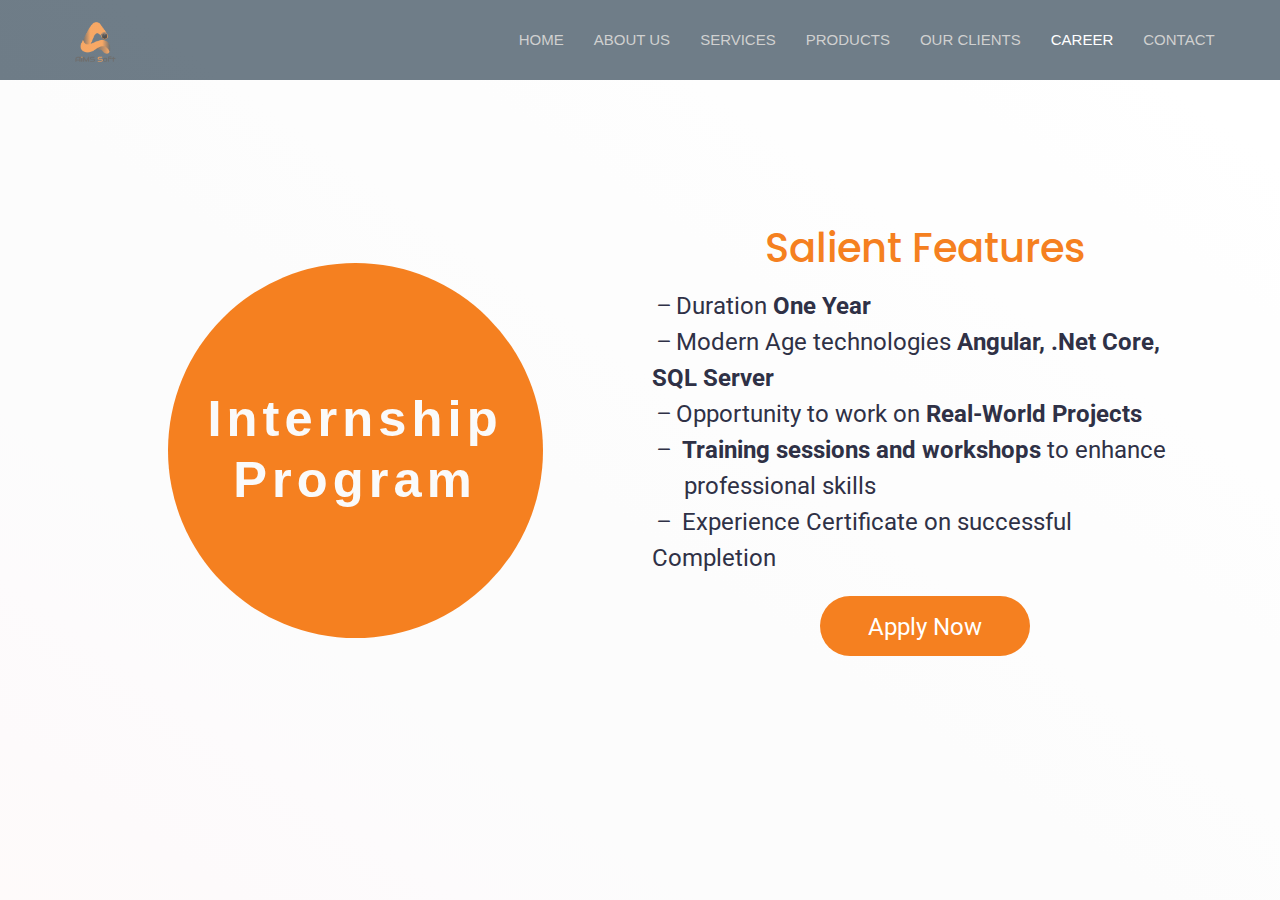
<file: career.html>
<!DOCTYPE html>
<html lang="en">

<head>
  <meta charset="utf-8" />
  <meta content="width=device-width, initial-scale=1.0" name="viewport" />

  <title>AimsSoft</title>
  <meta content="" name="description" />
  <meta content="" name="keywords" />

  <!-- Favicons -->
  <link href="assets/img/favicon.png" rel="icon" />
  <link href="assets/img/apple-touch-icon.png" rel="apple-touch-icon" />

  <!-- Google Fonts -->
  <link
    href="https://fonts.googleapis.com/css?family=Open+Sans:300,300i,400,400i,700,700i|Montserrat:300,400,500,700|Dosis:300,400,500,700|Roboto:300,400,500,700"
    rel="stylesheet" />

  <!-- Vendor CSS Files -->
  <!-- <link href="assets/vendor/animate.css/animate.min.css" rel="stylesheet" /> -->
  <!-- <link href="assets/vendor/aos/aos.css" rel="stylesheet" /> -->
  <link href="assets/vendor/bootstrap/css/bootstrap.min.css" rel="stylesheet" />
  <link href="assets/vendor/bootstrap-icons/bootstrap-icons.css" rel="stylesheet" />
  <!-- <link href="assets/vendor/glightbox/css/glightbox.min.css" rel="stylesheet" />
  <link href="assets/vendor/swiper/swiper-bundle.min.css" rel="stylesheet" /> -->

  <!-- Template Main CSS File -->
  <link href="assets/css/style.css" rel="stylesheet" />
  <link href="assets/css/products.css" rel="stylesheet" />
  <link href="internship-form/assets/css/style.css" rel="stylesheet" />

</head>

<body>
  <!-- ======= Header ======= -->
  <header id="header" class="fixed-top d-flex align-items-center header-transparent">
    <div class="container-fluid">
      <div class="row justify-content-center align-items-center">
        <div class="col-xl-11 d-flex align-items-center justify-content-between">
          <h1 class="logo">
            <a href="index.html"><img src="assets/img/home/logo.png" width="100%" height="auto" alt="" /></a>
          </h1>
          <!-- Uncomment below if you prefer to use an image logo -->
          <!-- <a href="index.html" class="logo"><img src="assets/img/logo.png" alt="" class="img-fluid"></a>-->

          <nav id="navbar" class="navbar">
            <ul>
              <li>
                <a class="nav-link" href="index.html">Home</a>
              </li>
              <li><a class="nav-link" href="index.html#about">About Us</a></li>
              <li>
                <a class="nav-link" href="index.html#services">Services</a>
              </li>
              <li>
                <a class="nav-link" href="index.html#portfolio">Products</a>
              </li>
              <li>
                <a class="nav-link" href="index.html#clients">Our Clients</a>
              </li>
              <a class="nav-link active" href="career.html">Career</a>

              <li>
                <a class="nav-link" href="index.html#contact">Contact</a>
              </li>
            </ul>
            <i class="bi bi-list mobile-nav-toggle"></i>
          </nav>
          <!-- .navbar -->
        </div>
      </div>
    </div>
  </header>
  <!-- ======= hero Section ======= -->
  <section id="hero" class="bg-home align-content-center">
    <div class="container w-100">
      <div class="row h-100 align-content-center">
        <div class="col-md-6 ">
          <div class="d-flex flex-column h-100 justify-content-center align-items-center">
            <div class="circleShape1 d-flex justify-content-center">
              <h2 class="h2White">Internship <br>Program</h2>
            </div>
          </div>
        </div>
        <div class="col-md-6">
          <h1 class="text-first-color">Salient Features</h1>

          <div class="key-points">
            <ul class="mt-3">
              <li class="fs-4 bi-dash">Duration <strong> One Year</strong>
              </li>
              <li class="fs-4 bi-dash">Modern Age technologies
                <strong>Angular, .Net Core, SQL Server</strong>
              </li>
              <li class="fs-4 bi-dash">Opportunity to work on
                <strong>Real-World Projects</strong>
              </li><li class="fs-4 bi-dash">
              <strong>Training sessions and workshops</strong> to enhance <span class="p-2 ms-4"> professional skills</span>
              </li>
              <li class="fs-4 bi-dash">
                Experience Certificate on successful Completion
                </li>
            </ul>
          </div>
          <div class="actions">
            <button name="submit"><span class="js-btn-next" title="NEXT"> <a href="internship-form/index.html">Apply
                  Now</a>
              </span></button>
          </div>
        </div>
      </div>
    </div>
  </section>
</body>
</html>
</file>
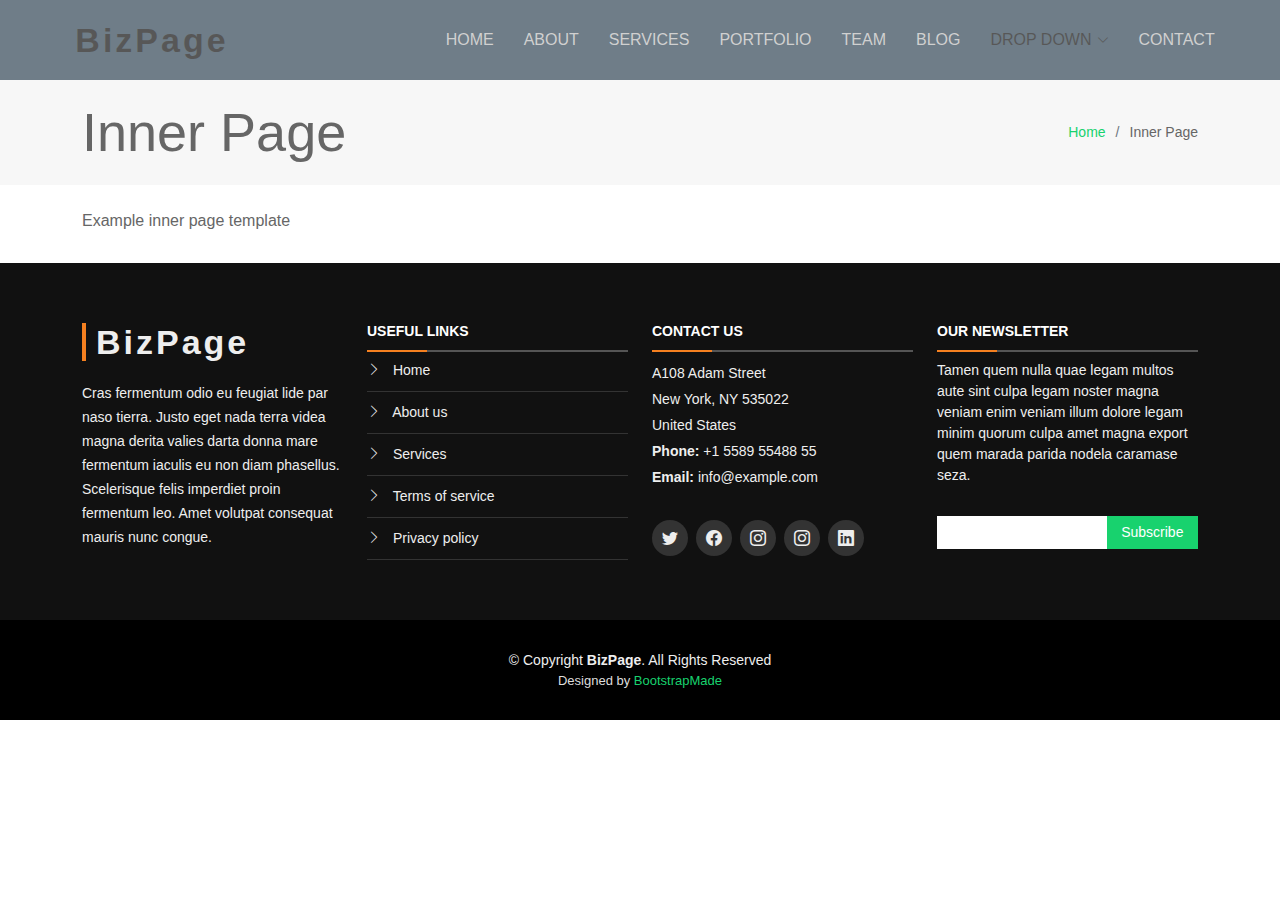
<file: inner-page.html>
<!DOCTYPE html>
<html lang="en">

<head>
  <meta charset="utf-8">
  <meta content="width=device-width, initial-scale=1.0" name="viewport">

  <title>Inner Page - BizPage Bootstrap Template</title>
  <meta content="" name="description">
  <meta content="" name="keywords">

  <!-- Favicons -->
  <link href="assets/img/favicon.png" rel="icon">
  <link href="assets/img/apple-touch-icon.png" rel="apple-touch-icon">

  <!-- Google Fonts -->
  <link href="https://fonts.googleapis.com/css?family=Open+Sans:300,300i,400,400i,700,700i|Montserrat:300,400,500,700" rel="stylesheet">

  <!-- Vendor CSS Files -->
  <link href="assets/vendor/animate.css/animate.min.css" rel="stylesheet">
  <link href="assets/vendor/aos/aos.css" rel="stylesheet">
  <link href="assets/vendor/bootstrap/css/bootstrap.min.css" rel="stylesheet">
  <link href="assets/vendor/bootstrap-icons/bootstrap-icons.css" rel="stylesheet">
  <link href="assets/vendor/glightbox/css/glightbox.min.css" rel="stylesheet">
  <link href="assets/vendor/swiper/swiper-bundle.min.css" rel="stylesheet">

  <!-- Template Main CSS File -->
  <link href="assets/css/style.css" rel="stylesheet">

  <!-- =======================================================
  * Template Name: BizPage - v5.11.0
  * Template URL: https://bootstrapmade.com/bizpage-bootstrap-business-template/
  * Author: BootstrapMade.com
  * License: https://bootstrapmade.com/license/
  ======================================================== -->
</head>

<body>

  <!-- ======= Header ======= -->
  <header id="header" class="fixed-top d-flex align-items-center ">
    <div class="container-fluid">

      <div class="row justify-content-center align-items-center">
        <div class="col-xl-11 d-flex align-items-center justify-content-between">
          <h1 class="logo"><a href="index.html">BizPage</a></h1>
          <!-- Uncomment below if you prefer to use an image logo -->
          <!-- <a href="index.html" class="logo"><img src="assets/img/logo.png" alt="" class="img-fluid"></a>-->

          <nav id="navbar" class="navbar">
            <ul>
              <li><a class="nav-link scrollto " href="#hero">Home</a></li>
              <li><a class="nav-link scrollto" href="#about">About</a></li>
              <li><a class="nav-link scrollto" href="#services">Services</a></li>
              <li><a class="nav-link scrollto " href="#portfolio">Portfolio</a></li>
              <li><a class="nav-link scrollto" href="#team">Team</a></li>
              <li><a class="nav-link  " href="blog.html">Blog</a></li>
              <li class="dropdown"><a href="#"><span>Drop Down</span> <i class="bi bi-chevron-down"></i></a>
                <ul>
                  <li><a href="#">Drop Down 1</a></li>
                  <li class="dropdown"><a href="#"><span>Deep Drop Down</span> <i class="bi bi-chevron-right"></i></a>
                    <ul>
                      <li><a href="#">Deep Drop Down 1</a></li>
                      <li><a href="#">Deep Drop Down 2</a></li>
                      <li><a href="#">Deep Drop Down 3</a></li>
                      <li><a href="#">Deep Drop Down 4</a></li>
                      <li><a href="#">Deep Drop Down 5</a></li>
                    </ul>
                  </li>
                  <li><a href="#">Drop Down 2</a></li>
                  <li><a href="#">Drop Down 3</a></li>
                  <li><a href="#">Drop Down 4</a></li>
                </ul>
              </li>
              <li><a class="nav-link scrollto" href="#contact">Contact</a></li>
            </ul>
            <i class="bi bi-list mobile-nav-toggle"></i>
          </nav><!-- .navbar -->
        </div>
      </div>

    </div>
  </header><!-- End Header -->

  <main id="main">

    <!-- ======= Breadcrumbs Section ======= -->
    <section class="breadcrumbs">
      <div class="container">

        <div class="d-flex justify-content-between align-items-center">
          <h2>Inner Page</h2>
          <ol>
            <li><a href="index.html">Home</a></li>
            <li>Inner Page</li>
          </ol>
        </div>

      </div>
    </section><!-- End Breadcrumbs Section -->

    <section class="inner-page mt-4">
      <div class="container">
        <p>
          Example inner page template
        </p>
      </div>
    </section>

  </main><!-- End #main -->

  <!-- ======= Footer ======= -->
  <footer id="footer">
    <div class="footer-top">
      <div class="container">
        <div class="row">

          <div class="col-lg-3 col-md-6 footer-info">
            <h3>BizPage</h3>
            <p>Cras fermentum odio eu feugiat lide par naso tierra. Justo eget nada terra videa magna derita valies darta donna mare fermentum iaculis eu non diam phasellus. Scelerisque felis imperdiet proin fermentum leo. Amet volutpat consequat mauris nunc congue.</p>
          </div>

          <div class="col-lg-3 col-md-6 footer-links">
            <h4>Useful Links</h4>
            <ul>
              <li><i class="bi bi-chevron-right"></i> <a href="#">Home</a></li>
              <li><i class="bi bi-chevron-right"></i> <a href="#">About us</a></li>
              <li><i class="bi bi-chevron-right"></i> <a href="#">Services</a></li>
              <li><i class="bi bi-chevron-right"></i> <a href="#">Terms of service</a></li>
              <li><i class="bi bi-chevron-right"></i> <a href="#">Privacy policy</a></li>
            </ul>
          </div>

          <div class="col-lg-3 col-md-6 footer-contact">
            <h4>Contact Us</h4>
            <p>
              A108 Adam Street <br>
              New York, NY 535022<br>
              United States <br>
              <strong>Phone:</strong> +1 5589 55488 55<br>
              <strong>Email:</strong> info@example.com<br>
            </p>

            <div class="social-links">
              <a href="#" class="twitter"><i class="bi bi-twitter"></i></a>
              <a href="#" class="facebook"><i class="bi bi-facebook"></i></a>
              <a href="#" class="instagram"><i class="bi bi-instagram"></i></a>
              <a href="#" class="instagram"><i class="bi bi-instagram"></i></a>
              <a href="#" class="linkedin"><i class="bi bi-linkedin"></i></a>
            </div>

          </div>

          <div class="col-lg-3 col-md-6 footer-newsletter">
            <h4>Our Newsletter</h4>
            <p>Tamen quem nulla quae legam multos aute sint culpa legam noster magna veniam enim veniam illum dolore legam minim quorum culpa amet magna export quem marada parida nodela caramase seza.</p>
            <form action="" method="post">
              <input type="email" name="email"><input type="submit" value="Subscribe">
            </form>
          </div>

        </div>
      </div>
    </div>

    <div class="container">
      <div class="copyright">
        &copy; Copyright <strong>BizPage</strong>. All Rights Reserved
      </div>
      <div class="credits">
        <!--
        All the links in the footer should remain intact.
        You can delete the links only if you purchased the pro version.
        Licensing information: https://bootstrapmade.com/license/
        Purchase the pro version with working PHP/AJAX contact form: https://bootstrapmade.com/buy/?theme=BizPage
      -->
        Designed by <a href="https://bootstrapmade.com/">BootstrapMade</a>
      </div>
    </div>
  </footer><!-- End Footer -->

  <a href="#" class="back-to-top d-flex align-items-center justify-content-center"><i class="bi bi-arrow-up-short"></i></a>
  <!-- Uncomment below i you want to use a preloader -->
  <!-- <div id="preloader"></div> -->

  <!-- Vendor JS Files -->
  <script src="assets/vendor/purecounter/purecounter_vanilla.js"></script>
  <script src="assets/vendor/aos/aos.js"></script>
  <script src="assets/vendor/bootstrap/js/bootstrap.bundle.min.js"></script>
  <script src="assets/vendor/glightbox/js/glightbox.min.js"></script>
  <script src="assets/vendor/isotope-layout/isotope.pkgd.min.js"></script>
  <script src="assets/vendor/swiper/swiper-bundle.min.js"></script>
  <script src="assets/vendor/waypoints/noframework.waypoints.js"></script>
  <script src="assets/vendor/php-email-form/validate.js"></script>

  <!-- Template Main JS File -->
  <script src="assets/js/main.js"></script>

</body>

</html>
</file>
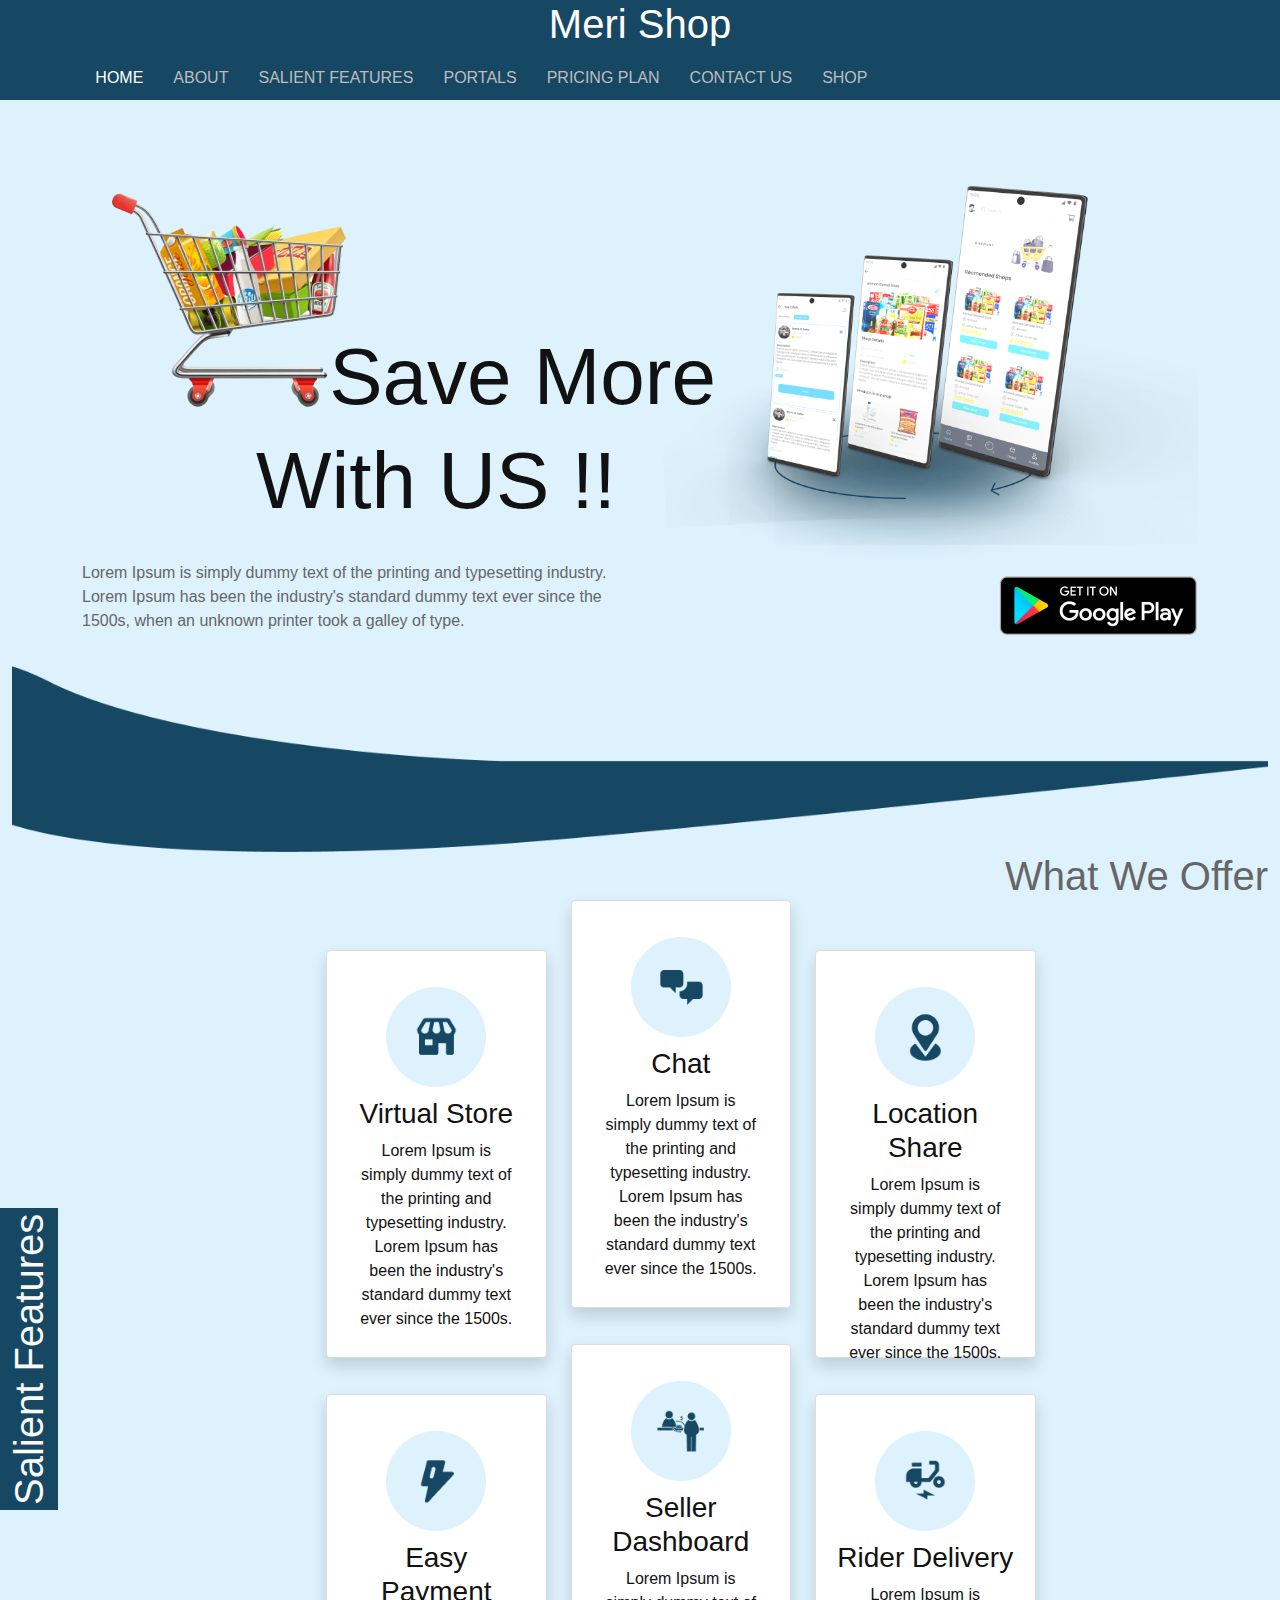
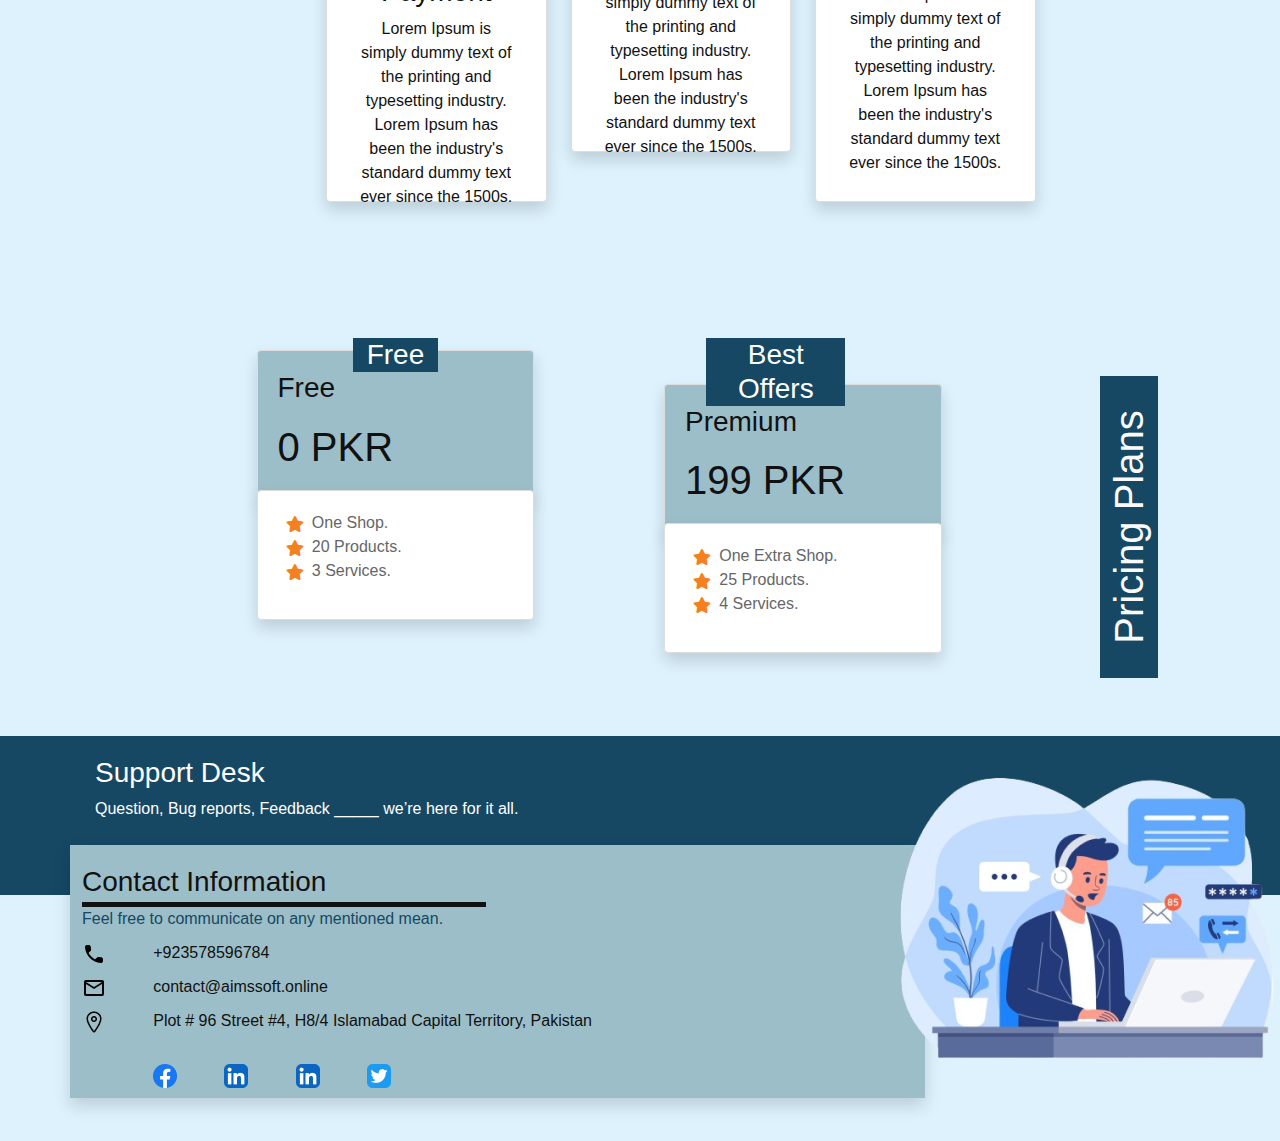
<file: merishop.html>
<!DOCTYPE html>
<html lang="en">
  <head>
    <meta charset="utf-8" />
    <meta content="width=device-width, initial-scale=1.0" name="viewport" />

    <title>AimsSoft</title>
    <meta content="" name="description" />
    <meta content="" name="keywords" />

    <!-- Favicons -->
    <link href="assets/img/favicon.png" rel="icon" />
    <link href="assets/img/apple-touch-icon.png" rel="apple-touch-icon" />

      <!-- Font awesome  -->
      <link rel="stylesheet" href="https://cdnjs.cloudflare.com/ajax/libs/font-awesome/5.15.4/css/all.min.css">
      <link href="https://maxcdn.bootstrapcdn.com/font-awesome/4.6.3/css/font-awesome.min.css" rel="stylesheet" />
  
    <!-- Google Fonts -->
    <link
      href="https://fonts.googleapis.com/css?family=Open+Sans:300,300i,400,400i,700,700i|Montserrat:300,400,500,700|Dosis:300,400,500,700|Roboto:300,400,500,700"
      rel="stylesheet"
    />

    <!-- Vendor CSS Files -->
    <link href="assets/vendor/animate.css/animate.min.css" rel="stylesheet" />
    <link href="assets/vendor/aos/aos.css" rel="stylesheet" />
    <link
      href="assets/vendor/bootstrap/css/bootstrap.min.css"
      rel="stylesheet"
    />
    <link
      href="assets/vendor/bootstrap-icons/bootstrap-icons.css"
      rel="stylesheet"
    />
    <link
      href="assets/vendor/glightbox/css/glightbox.min.css"
      rel="stylesheet"
    />
    <link href="assets/vendor/swiper/swiper-bundle.min.css" rel="stylesheet" />

    <!-- Template Main CSS File -->
    <link href="assets/css/style.css" rel="stylesheet" />
    <link href="assets/css/products.css" rel="stylesheet" />
  </head>
  <body class="bg-merishop font-merishop">
    <!-- Top Menu  -->
    <header
      id="merishop-header"
      class="fixed-top d-flex align-items-center header-transparent"
    >
      <div class="container-fluid">
        <div class="row justify-content-center align-items-center">
          <h1 class="text-center color-white">Meri Shop</h1>
          <div
            class="col-xl-11 d-flex align-items-center justify-content-between"
          >
            <nav id="navbar" class="navbar">
              <ul>
                <li>
                  <a class="nav-link scrollto active" href="#hero">Home</a>
                </li>
                <li><a class="nav-link scrollto" href="#about">About</a></li>
                <li>
                  <a class="nav-link scrollto" href="#services"
                    >Salient Features</a
                  >
                </li>
                <li>
                  <a class="nav-link scrollto" href="#portfolio">Portals</a>
                </li>
                <li>
                  <a class="nav-link scrollto" href="#clients">Pricing Plan</a>
                </li>
                <li>
                  <a class="nav-link scrollto" href="#clients">Contact Us</a>
                </li>
                <li>
                  <a class="nav-link scrollto" href="merishop.html">Shop</a>
                </li>
              </ul>
              <i class="bi bi-list mobile-nav-toggle"></i>
            </nav>
            <!-- .navbar -->
          </div>
        </div>
      </div>
    </header>
    <!-- Hero Section  -->
    <div class="container" style="margin-top: 120px">
      <div class="row">
        <div class="col-md-6">
          <div class="row row-inline">
            <div class="row">
              <div class="col-md-4 playstore-img">
                <img
                  src="assets/img/School/merishop/hero_image1.png"
                  alt="none"
                />
              </div>
              <div class="col-md-8">
                
              </div>
            </div>
            <div class="mr-top-50 txt-align-end">
              <h1 class="text-color-black font-80 mr-right--100 mr-top-85">Save More</h1>
              <h1 class="font-80 text-color-black">With US !!</h1>
            </div>
          </div>

          <p>
            Lorem Ipsum is simply dummy text of the printing and typesetting
            industry. Lorem Ipsum has been the industry's standard dummy text
            ever since the 1500s, when an unknown printer took a galley of type.
          </p>
        </div>
        <div class="col-md-6">
          <img
            src="assets/img/School/merishop/hero-side-img.png"
            alt="Image description"
            class="img-fluid"
          />
          <div class="txt-align-end">
            <img
            src="assets/img/School/play-store-logo.png"
            alt="School Image"
            
          />
          </div>
         
        </div>
       
      </div>
    </div>

    <!-- What we offer  -->
    <div class="container mr-bottom-50" style="max-width: 100%">
      <img
        src="assets/img/School/merishop/hero-section-border.png"
        alt="Image description"
        class="img-fluid "
      />
      <div class="text-center">
        <h1 class="section-2-merishop">What We Offer</h1>
      </div>
    </div>
    <!-- salient feature  -->
    <div class="">
      <div class="row">
       <div class="col-md-3">
         <h1 id="rotated-text">Salient Features</h1>
       </div>
       <div class="col-md-9">
         <div class="row">
          <div class="col-md-3 mb-3">
            <div class="card shadow ">
              <img
              src="assets/img/meriShop/Visual store icon.png"
                class="card-img-top mx-auto d-block mt-3"
                alt="Image"
                style="width: 100px; height: 100px"
              />
      
              <div class="salient-card-body">
                <h3 class="card-title text-color-black mr-top-10 txt-center">
                  Virtual Store
                </h3>
                <p class="text-color-black txt-center pd-right-10 pd-left-10">
                  Lorem Ipsum is simply dummy text of the printing and typesetting
                  industry. Lorem Ipsum has been the industry's standard dummy
                  text ever since the 1500s.
                </p>
              </div>
            </div>
          </div>
      
          <div class="col-md-3 mb-3">
            <div class="card shadow mr-top--50">
              <img
              src="assets/img/meriShop/chat.png"
                class="card-img-top mx-auto d-block mt-3"
                alt="Image"
                style="width: 100px; height: 100px"
              />
      
              <div class="salient-card-body">
                <h3 class="card-title text-color-black mr-top-10 txt-center">
                  Chat
                </h3>
                <p class="text-color-black txt-center pd-right-10 pd-left-10">
                  Lorem Ipsum is simply dummy text of the printing and typesetting
                  industry. Lorem Ipsum has been the industry's standard dummy
                  text ever since the 1500s.
                </p>
              </div>
            </div>
          </div>
      
          <div class="col-md-3 mb-3">
            <div class="card shadow ">
              <img
                src="assets/img/meriShop/location.png"
                class="card-img-top mx-auto d-block mt-3"
                alt="Image"
                style="width: 100px; height: 100px"
              />
              <div class="salient-card-body">
                <h3 class="card-title text-color-black mr-top-10 txt-center">
                  Location Share
                </h3>
                <p class="text-color-black txt-center pd-right-10 pd-left-10">
                  Lorem Ipsum is simply dummy text of the printing and typesetting
                  industry. Lorem Ipsum has been the industry's standard dummy
                  text ever since the 1500s.
                </p>
              </div>
            </div>
          </div>
         </div>
         <div class="row mr-bottom-100">
          <div class="col-md-3 mb-3">
            <div class="card  shadow ">
              <img
              src="assets/img/meriShop/Easy Payment.png"
                class="card-img-top mx-auto d-block mt-3"
                alt="Image"
                style="width: 100px; height: 100px"
              />
      
      
              <div class="salient-card-body">
                <h3 class="card-title text-color-black mr-top-10 txt-center">
                  Easy Payment
                </h3>
                <p class="text-color-black txt-center pd-right-10 pd-left-10">
                  Lorem Ipsum is simply dummy text of the printing and typesetting
                  industry. Lorem Ipsum has been the industry's standard dummy
                  text ever since the 1500s.
                </p>
              </div>
            </div>
          </div>
         
          <div class="col-md-3 mb-3">
            <div class="card shadow mr-top--50">
              <img
              src="assets/img/meriShop/Seller Dashboard.png"
                class="card-img-top mx-auto d-block mt-3"
                alt="Image"
                style="width: 100px; height: 100px"
              />
      
              <div class="salient-card-body">
                <h3 class="card-title text-color-black mr-top-10 txt-center test">
                  Seller Dashboard
                </h3>
                <p class="text-color-black txt-center pd-right-10 pd-left-10">
                  Lorem Ipsum is simply dummy text of the printing and typesetting
                  industry. Lorem Ipsum has been the industry's standard dummy
                  text ever since the 1500s.
                </p>
              </div>
            </div>
          </div>
      
          <div class="col-md-3 mb-3">
            <div class="card shadow ">
              <img
              src="assets/img/meriShop/Rider Delivery.png"
                class="card-img-top mx-auto d-block mt-3"
                alt="Image"
                style="width: 100px; height: 100px"
              />
              <div class="salient-card-body">
                <h3 class="card-title text-color-black mr-top-10 txt-center">
                  Rider Delivery
                </h3>
                <p class="text-color-black txt-center pd-right-10 pd-left-10">
                  Lorem Ipsum is simply dummy text of the printing and typesetting
                  industry. Lorem Ipsum has been the industry's standard dummy
                  text ever since the 1500s.
                </p>
              </div>
            </div>
          </div>
         </div>
       </div>
      </div>
     </div>
     

    <!-- Pricing Plan Cards  -->
    <div class="row">
      
      <div class="col-md-9">
        <div class="row">
          <div class="col-md-3 mb-3">

          </div>
         <div class="col-md-4 mb-3">
          <!-- top badge  -->
          <div class="row">
          <div class="col-md-4 ">
          </div>
          <div class="col-md-4 z-index-1">
            <h3 class="pricingplan-top-tag color-white">Free</h3>
          </div>
          <div class="col-md-4 ">
          </div>
        </div>
        <div class="container mr-bottom-100">
          <div class="card text-color-black bg-lightblue shadow mr-top--30">
            <h3>Free</h3>
            <div class="">
              <h1 class=" text-color-black mr-top-10">0 PKR</h1>
            </div>
          </div>
          <div class="card shadow mr-top--30">
            <ul class="fa-ul star-li">
              <li><span class="fa-li"><i class="fas fa-star"></i></span>One Shop.</li>
              <li><span class="fa-li"><i class="fas fa-star"></i></span>20 Products.</li>
              <li><span class="fa-li"><i class="fas fa-star"></i></span>3 Services.</li>
             </ul>

          </div>
         </div>
         </div>
     
         <div class="col-md-1 mb-3">
           
         </div>
     
         <div class="col-md-4 mb-3">
          <div class="row">
            <div class="col-md-2 ">
            </div>
            <div class="col-md-6 z-index-1">
              <h3 class="pricingplan-top-tag color-white ">Best Offers</h3>
            </div>
            <div class="col-md-4 ">
            </div>
          </div>
          <div class="container">
            <div class="card bg-lightblue text-color-black shadow mr-top--30">
              <h3>Premium</h3>
              <div class="">
                <h1 class=" text-color-black mr-top-10">199 PKR</h1>
              </div>
            </div>
            <div class="card shadow mr-top--30">
              <ul class="fa-ul star-li">
                <li><span class="fa-li"><i class="fas fa-star"></i></span>One Extra Shop.</li>
                <li><span class="fa-li"><i class="fas fa-star"></i></span>25 Products.</li>
                <li><span class="fa-li"><i class="fas fa-star"></i></span>4 Services.</li>

               </ul>

            </div>
           </div>

         </div>
        </div>

      </div>
      <div class="col-md-3">
        
        <h1 id="rotated-text-2">Pricing Plans</h1>
      </div>
     </div>
        <!-- above footer  -->
        <div class="bg-merishop-abovefooter">
          <h3 class="mr-lt color-white pd-top-20">Support Desk</h3>
          <div class="mr-lt color-white mb-4">
            <p class="bs">
              Question, Bug reports, Feedback 
            </p>
            <p class="bs mr-top--10">_____</p>
            <p class="bs">
              we’re here for it all.
            </p>
          </div>
          
          <div class="color-lightblue height-50"></div>
        </div>
        <!-- footer  -->
        <div class="container mr-top--50">
          <div class="row">
            <div class="col-md-9 shadow bg-merishop-blue bg-fit-content">
              <h3 class="text-color-black pd-top-20">Contact Information</h3>
              <div class="row">
                <!-- <div class="col-md-1"> 
                </div> -->
                <div class="col-md-6 mr-top--30">
                  <div class="black-line mr-top-10"></div>
                </div>
                <div class="col-md-6"></div>
              </div>
              <div class="row">
                <p class="color-lightblue">
                  Feel free to communicate on any mentioned mean.
                </p>
              </div>
              <div class="row mr-top--20">
                <div class="col-md-1">
                  <img
                    src="assets/img/School/merishop/phone-black.png"
                    alt="Image 1"
                  />
                </div>
                <div class="col-md-11">
                  <p class="text-color-black">+923578596784</p>
                </div>
              </div>
              <div class="row mr-top--20">
                <div class="col-md-1">
                  <img
                    src="assets/img/School/merishop/email-black.png"
                    alt="Image 2"
                  />
                </div>
                <div class="col-md-11">
                  <p class="text-color-black">contact@aimssoft.online</p>
                </div>
              </div>
    
              <div class="row mr-top--20">
                <div class="col-md-1">
                  <img
                    src="assets/img/School/merishop/location-black.png"
                    alt="Image 2"
                  />
                </div>
                <div class="col-md-11">
                  <p class="text-color-black">
                    Plot # 96 Street #4, H8/4 Islamabad Capital Territory, Pakistan
                  </p>
                </div>
              </div>
              <div class="row mr-bottom-10">
                <div class="col-md-1"></div>
                <div class="col-md-4">
                  <div class="row">
                    <div class="col-md-3">
                      <img src="assets/img/School/fb.png" alt="" />
                    </div>
                    <div class="col-md-3">
                      <img src="assets/img/School/linkedin.png" alt="" />
                    </div>
                    <div class="col-md-3">
                      <img src="assets/img/School/linkedin.png" alt="" />
                    </div>
                    <div class="col-md-3">
                      <img src="assets/img/School/twitter.png" alt="" />
                    </div>
                  </div>
                </div>
                <div class="col-md-7"></div>
              </div>
            </div>
            <div class="col-md-3">
              <div class="merishop-footer-img">
                <img
                  src="assets/img/School/merishop/footer-image.png"
                  alt="Image"
                />
              </div>
            </div>
          </div>
        </div>

  </body>
</html>
</file>
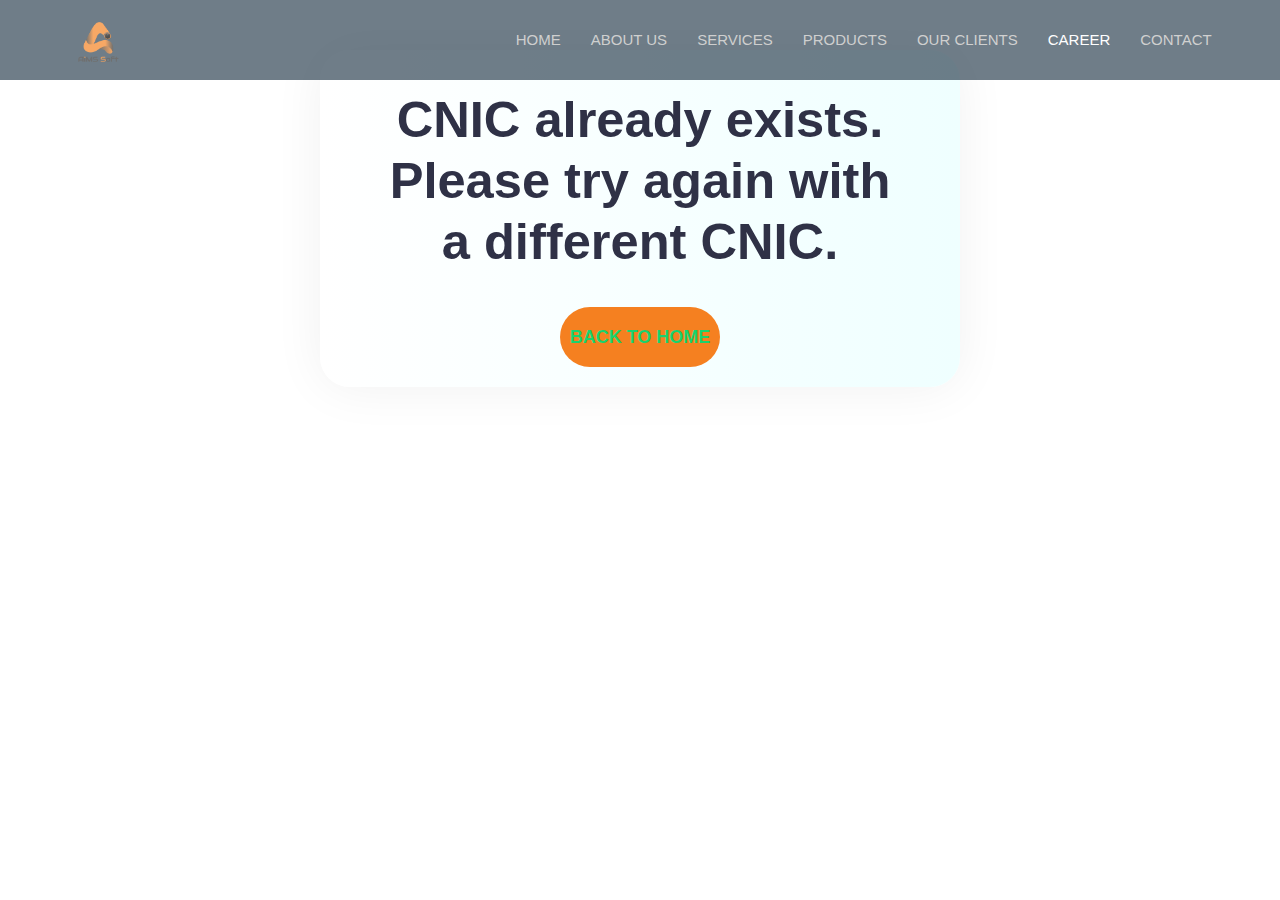
<file: internship-form/error-cnic.html>
<!DOCTYPE html>
<html lang="en">

<head>
    <meta charset="UTF-8">
    <meta http-equiv="X-UA-Compatible" content="IE=edge">
    <meta name="viewport" content="width=device-width, initial-scale=1.0">
    <title>Document</title>
    <link rel="stylesheet" href="assets/css/bootstrap.min.css">
    <link rel="stylesheet" href="assets/css/style.css">
    <link href="../assets/css/style.css" rel="stylesheet" />

</head>

<body>
    <header id="header" class="fixed-top d-flex align-items-center header-transparent">
        <div class="container-fluid">
            <div class="row justify-content-center align-items-center">
                <div class="col-xl-11 d-flex align-items-center justify-content-between">
                    <h1 class="logo">
                        <a href="../index.html"><img src="../assets/img/home/logo.png" width="100%" height="auto"
                                alt="" /></a>
                    </h1>
                    <!-- Uncomment below if you prefer to use an image logo -->
                    <!-- <a href="index.html" class="logo"><img src="assets/img/logo.png" alt="" class="img-fluid"></a>-->

                    <nav id="navbar" class="navbar">
                        <ul>
                            <li>
                                <a class="nav-link" href="../index.html">Home</a>
                            </li>
                            <li><a class="nav-link" href="../index.html#about">About Us</a></li>
                            <li>
                                <a class="nav-link" href="../index.html#services">Services</a>
                            </li>
                            <li>
                                <a class="nav-link" href="../index.html#portfolio">Products</a>
                            </li>
                            <li>
                                <a class="nav-link" href="../index.html#clients">Our Clients</a>
                            </li>
                            <a class="nav-link active" href="../career.html">Career</a>

                            <li>
                                <a class="nav-link" href="../index.html#contact">Contact</a>
                            </li>
                        </ul>
                        <i class="bi bi-list mobile-nav-toggle"></i>
                    </nav>
                    <!-- .navbar -->
                </div>
            </div>
        </div>
    </header>
    <div class="step-inner-content w-50">
        <div class="details-form-area">
            <div class="thank-content text-center">
                <div class="thank-text">
                    <h2>CNIC already exists. Please try again with a different CNIC.</h2>
                </div>
                <div class="thank-btn text-uppercase">
                    <a href="../index.html">Back to home</a>
                </div>
            </div>
        </div>
    </div>
</body>

</html>
</file>
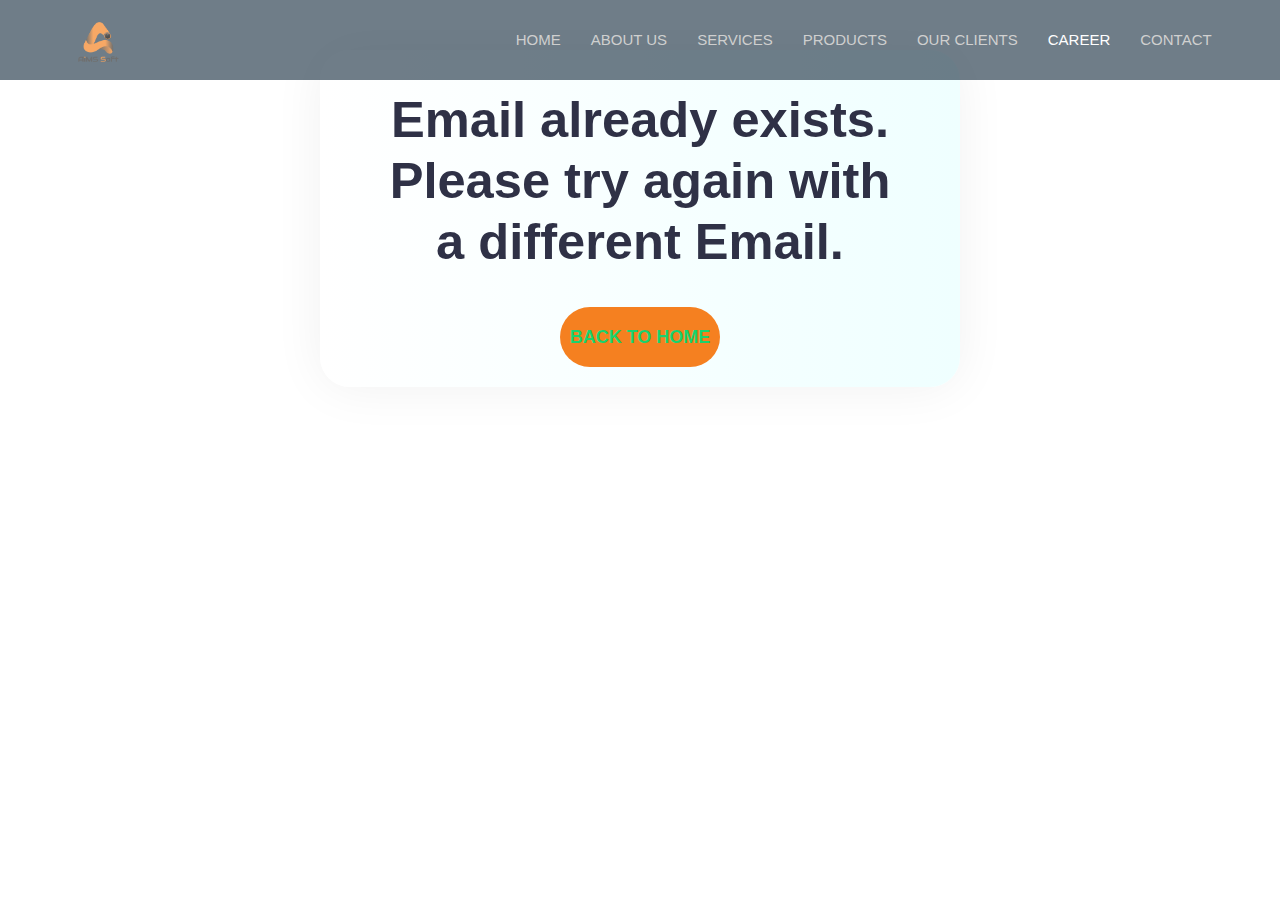
<file: internship-form/error-email.html>
<!DOCTYPE html>
<html lang="en">

<head>
    <meta charset="UTF-8">
    <meta http-equiv="X-UA-Compatible" content="IE=edge">
    <meta name="viewport" content="width=device-width, initial-scale=1.0">
    <title>Document</title>
    <link rel="stylesheet" href="assets/css/bootstrap.min.css">
    <link rel="stylesheet" href="assets/css/style.css">
    <link href="../assets/css/style.css" rel="stylesheet" />

</head>

<body>
    <header id="header" class="fixed-top d-flex align-items-center header-transparent">
        <div class="container-fluid">
            <div class="row justify-content-center align-items-center">
                <div class="col-xl-11 d-flex align-items-center justify-content-between">
                    <h1 class="logo">
                        <a href="../index.html"><img src="../assets/img/home/logo.png" width="100%" height="auto"
                                alt="" /></a>
                    </h1>
                    <!-- Uncomment below if you prefer to use an image logo -->
                    <!-- <a href="index.html" class="logo"><img src="assets/img/logo.png" alt="" class="img-fluid"></a>-->

                    <nav id="navbar" class="navbar">
                        <ul>
                            <li>
                                <a class="nav-link" href="../index.html">Home</a>
                            </li>
                            <li><a class="nav-link" href="../index.html#about">About Us</a></li>
                            <li>
                                <a class="nav-link" href="../index.html#services">Services</a>
                            </li>
                            <li>
                                <a class="nav-link" href="../index.html#portfolio">Products</a>
                            </li>
                            <li>
                                <a class="nav-link" href="../index.html#clients">Our Clients</a>
                            </li>
                            <a class="nav-link active" href="../career.html">Career</a>

                            <li>
                                <a class="nav-link" href="../index.html#contact">Contact</a>
                            </li>
                        </ul>
                        <i class="bi bi-list mobile-nav-toggle"></i>
                    </nav>
                    <!-- .navbar -->
                </div>
            </div>
        </div>
    </header>
    <div class="step-inner-content w-50">
        <div class="details-form-area">
            <div class="thank-content text-center">
                <div class="thank-text">
                    <h2>Email already exists. Please try again with a different Email.</h2>
                </div>
                <div class="thank-btn text-uppercase">
                    <a href="../index.html">Back to home</a>
                </div>
            </div>
        </div>
    </div>
</body>

</html>
</file>
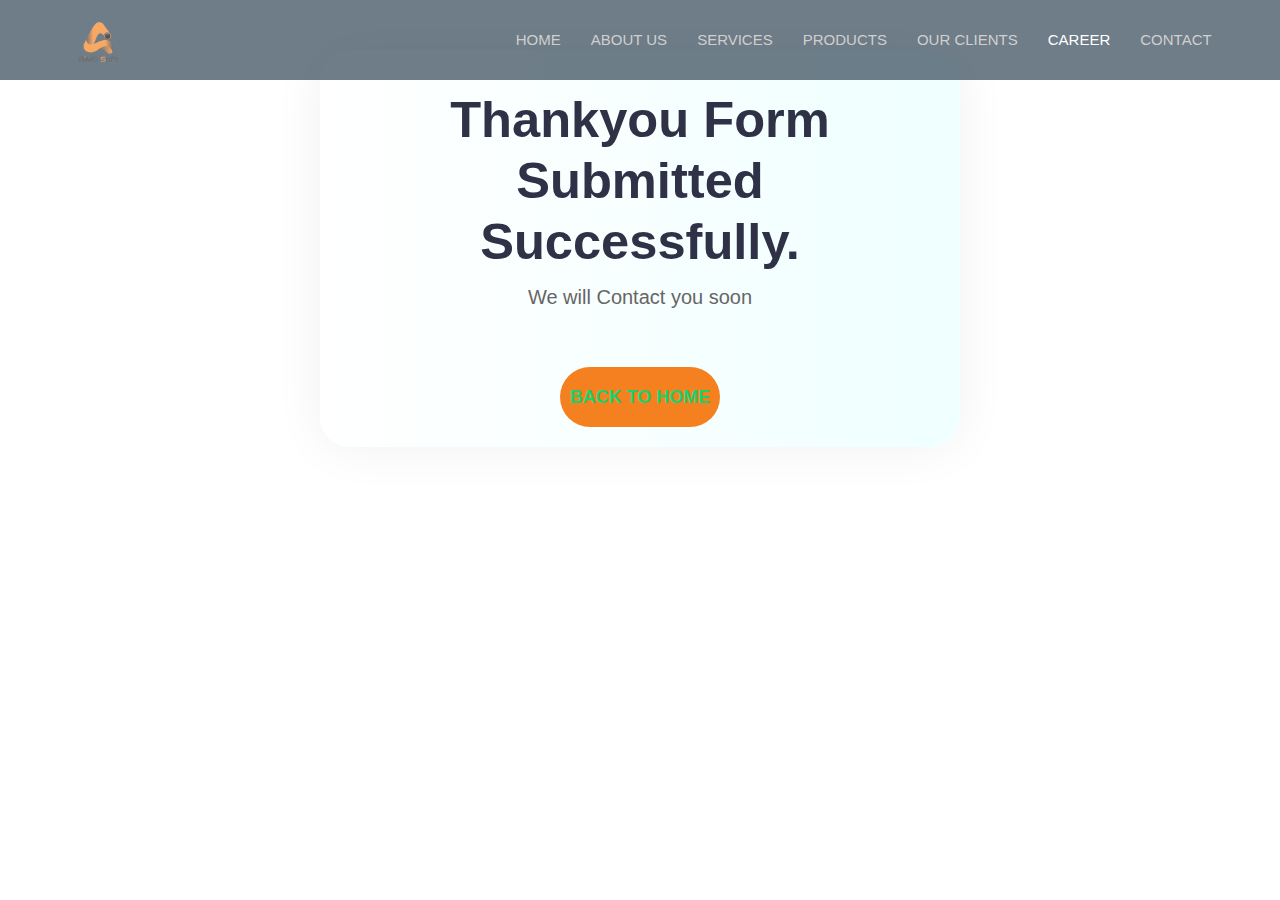
<file: internship-form/thank.html>
<!DOCTYPE html>
<html lang="en">

<head>
    <meta charset="UTF-8">
    <meta http-equiv="X-UA-Compatible" content="IE=edge">
    <meta name="viewport" content="width=device-width, initial-scale=1.0">
    <title>Document</title>
    <link rel="stylesheet" href="assets/css/bootstrap.min.css">
    <link rel="stylesheet" href="assets/css/style.css">
    <link href="../assets/css/style.css" rel="stylesheet" />

</head>

<body>
    <header id="header" class="fixed-top d-flex align-items-center header-transparent">
        <div class="container-fluid">
            <div class="row justify-content-center align-items-center">
                <div class="col-xl-11 d-flex align-items-center justify-content-between">
                    <h1 class="logo">
                        <a href="../index.html"><img src="../assets/img/home/logo.png" width="100%" height="auto"
                                alt="" /></a>
                    </h1>
                    <!-- Uncomment below if you prefer to use an image logo -->
                    <!-- <a href="index.html" class="logo"><img src="assets/img/logo.png" alt="" class="img-fluid"></a>-->

                    <nav id="navbar" class="navbar">
                        <ul>
                            <li>
                                <a class="nav-link" href="../index.html">Home</a>
                            </li>
                            <li><a class="nav-link" href="../index.html#about">About Us</a></li>
                            <li>
                                <a class="nav-link" href="../index.html#services">Services</a>
                            </li>
                            <li>
                                <a class="nav-link" href="../index.html#portfolio">Products</a>
                            </li>
                            <li>
                                <a class="nav-link" href="../index.html#clients">Our Clients</a>
                            </li>
                            <a class="nav-link active" href="../career.html">Career</a>

                            <li>
                                <a class="nav-link" href="../index.html#contact">Contact</a>
                            </li>
                        </ul>
                        <i class="bi bi-list mobile-nav-toggle"></i>
                    </nav>
                    <!-- .navbar -->
                </div>
            </div>
        </div>
    </header>
    <div class="step-inner-content w-50">
        <div class="details-form-area">
            <div class="thank-content text-center">
                <div class="thank-text">
                    <h2>Thankyou Form Submitted Successfully.</h2>
                    <p>We will Contact you soon</p>
                </div>
                <div class="thank-btn text-uppercase">
                    <a href="../index.html">Back to home</a>
                </div>
            </div>
        </div>
    </div>
</body>

</html>
</file>
<file: assets/css/products.css>
.carousel-nav-icon {
  height: 48px;
  width: 48px;
}
.carousel-item .col,
.carousel-item .col-sm,
.carousel-item .col-md {
  margin: 8px;
  height: 300px;
  background-size: cover;
  background-position: center center;
}
</file>
<file: internship-form/assets/css/style.css>
@charset "UTF-8";

/*=========
Font load
===========*/
@import url("https://fonts.googleapis.com/css?family=Poppins:400,600,500,700|Roboto:100,300,400,500,700&display=swap");
/*=========
Color Code
===========*/
/*global area*/
/*----------------------------------------------------*/
body {
  margin: 0;
  padding: 0;
  overflow-x: hidden;
  font-size: 15px;
  font-weight: 400;
  line-height: 1.5;
  background: #f6f8fc;
  color: #2f3146;
  font-family: "Roboto";
  -moz-osx-font-smoothing: antialiased;
  -webkit-font-smoothing: antialiased;
}
::selection {
  color: #fff;
  background-color: #f58020;
}
::-moz-selection {
  color: #fff;
  background-color: #f58020;
}
ul {
  margin: 0;
  padding: 0;
}
ul li {
  list-style: none;
}
a {
  color: inherit;
  text-decoration: none;
  transition: 0.3s all ease-in-out;
}
a:hover, a:focus {
  text-decoration: none;
}
button {
  cursor: pointer;
}
.form-control:focus,
button:visited,
button.active,
button:hover,
button:focus,
input:visited,
input.active,
input:hover,
input:focus,
textarea:hover,
textarea:focus,
a:hover,
a:focus,
a:visited,
a.active,
select,
select:hover,
select:focus,
select:visited {
  outline: none;
  box-shadow: none;
  text-decoration: none;
  color: inherit;
}
.form-control {
  box-shadow: none;
}
p, label {
  margin: 0;
}
h1,
h2,
h3,
h4,
h5,
h6 {
  margin: 0;
  font-family: "Poppins";
}
.actions {
  bottom: 0;
  position: relative;
  margin-top: 20px;
  margin-bottom: 20px;
  color: #fff;
  height: 60px;
  width: 210px;
  font-size: 24px;
  font-weight: 500;
  cursor: pointer;
  text-align: center;
  line-height: 60px;
  border-radius: 50px;
  display: inline-block;
  background-color: #f58020;
}

.actions button {
  color: #fff !important;
  border: none;
  background-color: transparent;
}
.actions button[type=submit] {
  width: 100%;
  padding: 0;
}
.actions  span {
  display: block;
  width: 100%;
}
/*---------------------------------------------------- */
/*inner area*/
/*----------------------------------------------------*/
.step-inner-content {
  width: 100%;
  margin: 30px auto 30px auto;
  max-width: 1292px;
  border-radius: 30px;
  padding: 60px 60px 20px;
  box-shadow: 0px 1px 51px 0px rgba(1, 1, 1, 0.06);
  background-image: linear-gradient(-90deg, #efffff 0%, white 100%);
}
.step-inner-content .bg-shape {
  bottom: -4px;
  right: -10px;
  z-index: -1;
  width: 95%;
  height: 95%;
  position: absolute;
  border-radius: 30px;
  transform: rotate(1deg);
  background-color: #f58020;
}
.details-form-area .select-option-area:after {
  top: 10px;
  right: 20px;
  width: 30px;
  height: 30px;
  font-weight: 900;
  content: "";
  line-height: 25px;
  text-align: center;
  position: absolute;
  border-radius: 100%;
  background-color: #f6f6f6;
  font-family: "Font Awesome 5 Free";
}
/* .details-form-area .date-of-birth:after {
  top: 20px;
  right: 20px;
  width: 30px;
  height: 30px;
  color: #898989;
  content: "";
  font-weight: 900;
  text-align: center;
  line-height: 30px;
  position: absolute;
  border-radius: 100%;
  background-color: #f6f6f6;
  font-family: "Font Awesome 5 Free";
} */
.details-form-area .gender-select {
  height: 80px !important;
}
.details-form-area .gender-select h3 {
  color: #5f5f63;
  font-size: 20px;
  font-weight: 900;
  text-align: center;
  padding: 8px 0px;
}
.details-form-area .gender-select label {
  padding-left: 10px;
}
.details-form-area .gender-select label input {
  top: 5px;
  width: 25px;
  height: 25px;
  position: relative;
  color: #f58020;
  border-radius: 100%;
  box-shadow: 0px 1px 29px 0px rgba(1, 1, 1, 0.09);
}
.details-form-area .gender-select label span {
  color: #5f5f63;
  font-size: 18px;
  font-weight: 500;
  margin-left: 10px;
}
.details-form-area .add-textarea {
  width: 100%;
  height: 175px !important;
}
.details-form-area .form-input-inner {
  height: 50px;
  margin-bottom: 40px;
  background-color: #fff;
  box-shadow: 0px 1px 29px 0px rgba(1, 1, 1, 0.09);
}
.details-form-area .form-input-inner input,
.details-form-area .form-input-inner select,
.details-form-area .form-input-inner textarea {
  width: 100%;
  height: 100%;
  border: none;
  padding-left: 40px;
  border-radius: 5px;
  color: #b7b7b7;
}
.details-form-area .form-input-inner input::placeholder,
.details-form-area .form-input-inner select::placeholder,
.details-form-area .form-input-inner textarea::placeholder {
  color: #b7b7b7 !important;
  font-size: 14px;
}
.details-form-area .form-input-inner textarea {
  width: 100%;
  height: 175px;
  padding-top: 30px;
}
.details-form-area .form-input-inner select {
  -webkit-appearance: none;
}
.details-form-area .form-input-inner select option {
  color: #b7b7b7;
  font-size: 14px;
}
.details-form-area .form-input-inner .icon-bg {
  top: 10px;
  left: -5px;
  width: 33px;
  height: 33px;
  line-height: 33px;
  position: absolute;
  border-radius: 100%;
  background-color: #e4e4e4;
}
.details-form-area .form-input-inner .icon-bg i {
  color: #686868;
  font-size: 12px;
}
.details-form-area .has-float-label label {
  position: absolute;
  left: 0;
  top: 0;
  cursor: text;
  font-size: 14px;
  opacity: 1;
  color: #fff;
  transition: all 0.2s;
  top: -12px;
  left: 36px;
  z-index: 3;
  border-radius: 5px;
  padding: 5px 10px;
  background: #f58020;
  line-height: 1;
}
.details-form-area .has-float-label label.error {
  left: 50%;
}
.details-form-area .has-float-label .form-control::placeholder {
  opacity: 1;
  transition: all 0.2s;
  color: #5756a2;
}
.details-form-area .has-float-label .form-control:focus {
  border: 2px solid #f58020;
}
.details-form-area .has-float-label .form-control:focus::-webkit-input-placeholder {
  color: transparent;
}
.details-form-area .has-float-label .form-control:focus:-moz-placeholder {
  color: transparent;
}
.details-form-area .has-float-label .form-control:focus::-moz-placeholder {
  color: transparent;
}
.details-form-area .has-float-label .form-control:placeholder-shown:not(:focus) + * {
  font-size: 100%;
  opacity: 0;
  top: 30px;
  left: 40px;
  visibility: hidden;
  background: transparent;
}
.details-form-area .has-float-label .form-control:focus .form-input-inner .icon-bg {
  background-color: #f58020 !important;
}
.details-form-area .input-filed-innerbox {
  width: 100%;
  margin: 0px 15px;
}
.details-form-area .wizard-document-upload {
  width: 100%;
}
.details-form-area .wizard-document-upload .custom-file {
  float: right;
  height: 80px;
  width: 500px;
  margin-bottom: 12px;
}
.details-form-area .wizard-document-upload .custom-file .icon-bg {
  top: 0;
  z-index: 1;
  background-color: #f58020;
}
.details-form-area .wizard-document-upload .custom-file .icon-bg i {
  color: #fff;
}
.details-form-area .wizard-document-upload .custom-file .custom-file-label {
  width: 100%;
  height: 100%;
  left: auto;
  border: none;
  color: #b7b7b7;
  line-height: 75px;
  padding-left: 40px;
  box-shadow: 0px 1px 29px 0px rgba(1, 1, 1, 0.09);
}
.details-form-area .wizard-document-upload .custom-file .custom-file-label:after {
  top: 4px;
  right: 7px;
  padding: 0;
  color: #fff;
  height: 72px;
  width: 165px;
  font-size: 20px;
  font-weight: 900;
  line-height: 72px;
  text-align: center;
  font-family: "Poppins";
  background-color: #f58020;
}
.details-form-area .wizard-document-upload .custom-file .file-size-text {
  top: 60px;
  left: 30px;
  width: 100%;
  display: block;
  color: #413f3f;
  font-size: 15px;
  font-weight: 500;
}

.thank-content .thank-img {
  padding-bottom: 18px;
}
.thank-content .thank-text {
  padding-bottom: 25px;
}
.thank-content .thank-text h2 {
  color: #2f3146;
  font-size: 45px;
  font-weight: 700;
  padding-bottom: 10px;
}
.thank-content .thank-text p {
  font-size: 20px;
}
.thank-content .thank-text p span {
  font-weight: 700;
  color: #f58020;
}
.thank-content .thank-subscribe {
  margin: 0 auto;
  max-width: 545px;
  overflow: hidden;
  margin-bottom: 32px;
  border-radius: 50px;
  box-shadow: 0px 1px 29px 0px rgba(1, 1, 1, 0.09);
}
.thank-content .thank-subscribe input {
  height: 75px;
  width: 100%;
  border: none;
  padding-left: 40px;
}
.thank-content .thank-subscribe input::placeholder {
  color: #5f5f63;
}
.thank-content .thank-subscribe button {
  top: 10px;
  right: 10px;
  width: 55px;
  border: none;
  height: 55px;
  position: absolute;
  border-radius: 100%;
  background-color: #f0f0f0;
}
.thank-content .thank-subscribe button i {
  color: #1a1a1a;
  font-size: 20px;
}
.thank-content .thank-btn {
  color: #fff;
  height: 75px;
  width: 245px;
  margin: 0 auto;
  font-size: 20px;
  border-radius: 50px;
  font-weight: 900;
  line-height: 75px;
  background-color: #f58020;
}
.thank-content .thank-btn a {
  width: 100%;
  display: block;
}

/*---------------------------------------------------- */
/*Responsive area*/
/*----------------------------------------------------*/
/*---------------------------------------------------- */
/*Responsive area*/
/*----------------------------------------------------*/
/**
 * min
 */
@media screen and (max-width: 1600px) {
  .step-inner-content {
    max-width: 1040px;
  }
}
@media screen and (max-width: 1440px) {

  .step-inner-content {
    max-width: 1000px;
  }

  .inner-title h2 {
    font-size: 45px;
  }


  .actions li,
.thank-content .thank-btn {
    width: 160px;
    height: 60px;
    font-size: 18px;
    line-height: 60px;
  }

  .step-btn-icon-text:before {
    right: -90px;
  }

  .step-btn-icon-text:after {
    bottom: -55px;
  }
}
@media screen and (max-width: 1399px) {
  .wrapper {
    padding: 0;
  }
  .step-inner-content {
    max-width: 875px;
  }
}
@media screen and (max-width: 1300px) {
  .wrapper {
    transform: scale(1);
    padding: 10px 0;
  }
  .step-inner-content {
    max-width: 100%;
    margin-top: 50px;
    padding-top: 40px;
  }

}

@media screen and (max-width: 991px) {
.inner-title h2,
.thank-content .thank-text h2 {
    font-size: 40px;
  }
  .details-form-area .wizard-document-upload .custom-file {
    width: 100%;
  }
}
@media screen and (max-width: 480px) {

  .step-inner-content {
    padding: 30px;
  }

 .inner-title h2, .thank-content .thank-text h2 {
    font-size: 30px;
  }

 .inner-title p {
    font-size: 16px;
  }

  .actions li, .thank-content .thank-btn {
    height: 50px;
    width: 120px;
    line-height: 50px;
  }

  .details-form-area .gender-select label {
    padding-left: 15px;
  }

  .details-form-area .wizard-document-upload .custom-file .custom-file-label:after {
    width: 100px;
  }
}
@media screen and (max-width: 380px) {
   .step-inner-content {
    padding: 15px;
  }
}
/*---------------------------------------------------- */
</file>
<file: assets/css/style.css>
/**
* Template Name: BizPage - v5.11.0
* Template URL: https://bootstrapmade.com/bizpage-bootstrap-business-template/
* Author: BootstrapMade.com
* License: https://bootstrapmade.com/license/
*/

/*--------------------------------------------------------------
# color variables
---------------------------------------------------------------*/
:root {
  --firstColor: #f58020;
  --secondColor: #111111;
  --thirdColor: #666666;
  --fourthColor: #18d26e;
  --fifthColor: #ffffff;
  --sixthColor: #fafafa;
  --seventhColor: #334756;
  --eightColor: #2A2A2A;
  --ninthColor:#164863;
  --tenthColor: #9BBEC8;
  --eleventhColor: #DDF2FD;
  --twelvthColor: #00FF85 ;
}

/*--------------------------------------------------------------
# General
--------------------------------------------------------------*/
body {
  background: #fff;
  color: #666666;
  font-family: "Inter", sans-serif;
}

a {
  color: #18d26e;
  transition: 0.5s;
  text-decoration: none;
}

a:hover,
a:active,
a:focus {
  color: #18d36e;
  outline: none;
  text-decoration: none;
}

p {
  padding: 0;
  margin: 0 0 30px 0;
}

h2 {
  font-size: 3.375em !important;
  /* color: var(--thirdColor); */
  /* text-transform: uppercase; */
  font-family: "Inter", sans-serif !important;
  font-weight: 500;
  font-style: normal;
}

.h2White {
  color: var(--sixthColor) !important;
}

.shadow-2 {
  box-shadow: rgba(149, 157, 165, 0.2) 0px 8px 24px;
}

.shadow-3 {
  box-shadow: rgba(100, 100, 111, 0.2) 0px 7px 29px 0px;
}

.shadow-4 {
  box-shadow: rgba(60, 64, 67, 0.3) 0px 1px 2px 0px,
    rgba(60, 64, 67, 0.15) 0px 2px 6px 2px;
}

.insta {
  background-image: url("../img/contact/insta.png");
  background-repeat: no-repeat;
  background-position: center;
  height: 2em;
  width: 2em;
  margin-right: 1.5em;
  cursor: pointer;
  transition: 300ms ease-out;
}
.insta:hover {
  background-image: url("../img/contact/insta-fill.png");
}
.facebook {
  background-image: url("../img/contact/facebook.png");
  background-repeat: no-repeat;
  background-position: center;
  height: 2em;
  width: 2em;
  margin-right: 1.5em;
  cursor: pointer;
  transition: 300ms ease-out;
}
.facebook:hover {
  background-image: url("../img/contact/facebook-fill.png");
}
.twitter {
  background-image: url("../img/contact/twitter.png");
  background-repeat: no-repeat;
  background-position: center;
  height: 2em;
  width: 2em;
  margin-right: 1.5em;
  cursor: pointer;
  transition: 300ms ease-out;
}
.twitter:hover {
  background-image: url("../img/contact/twitter-fill.png");
}
.linkdin {
  background-image: url("../img/contact/linkdin.png");
  background-repeat: no-repeat;
  background-position: center;
  height: 2em;
  width: 2em;
  margin-right: 1.5em;
  cursor: pointer;
  transition: 300ms ease-out;
}
.linkdin:hover {
  background-image: url("../img/contact/linkdin-fill.png");
}
/*--------------------------------------------------------------
# Back to top button
--------------------------------------------------------------*/
.back-to-top {
  position: fixed;
  visibility: hidden;
  opacity: 0;
  right: 15px;
  bottom: 15px;
  z-index: 996;
  background: var(--secondColor);
  width: 40px;
  height: 40px;
  border-radius: 50px;
  transition: all 0.4s;
}

.back-to-top i {
  font-size: 28px;
  color: #fff;
  line-height: 0;
}

.back-to-top:hover {
  background: var(--thirdColor);
  color: #fff;
}

.back-to-top.active {
  visibility: visible;
  opacity: 1;
}

/* Prelaoder */
#preloader {
  position: fixed;
  top: 0;
  left: 0;
  right: 0;
  bottom: 0;
  z-index: 9999;
  overflow: hidden;
  background: #fff;
}

#preloader:before {
  content: "";
  position: fixed;
  top: calc(50% - 30px);
  left: calc(50% - 30px);
  border: 6px solid #f2f2f2;
  border-top: 6px solid #18d26e;
  border-radius: 50%;
  width: 60px;
  height: 60px;
  -webkit-animation: animate-preloader 1s linear infinite;
  animation: animate-preloader 1s linear infinite;
}

@-webkit-keyframes animate-preloader {
  0% {
    transform: rotate(0deg);
    box-shadow: rgba(149, 157, 165, 0.2) 0px 8px 24px;
  }

  100% {
    transform: rotate(360deg);
  }
}

@keyframes animate-preloader {
  0% {
    transform: rotate(0deg);
  }

  100% {
    transform: rotate(360deg);
  }
}

/*--------------------------------------------------------------
# Header
--------------------------------------------------------------*/
#header {
  transition: all 0.5s;
  z-index: 997;
  background: #334756;
  opacity: 70%;
  height: 80px;
  /* border-top: 0.2em solid var(--firstColor); */
}
#merishop-header{
  background: var(--ninthColor);
}
.nav-link{
  color: #BDBDBD !important;
}
.nav-link:hover {
  color: #FFFFFF !important;
}

/* #header.header-transparent {
  background: transparent;
} */

/* #header.header-scrolled {
  background: rgba(255, 255, 2555, 1);
  height: 60px; */
  /* border-bottom: 0.1em solid var(--firstColor); */
/* }  */

#header .logo {
  font-size: 34px;
  margin: 0;
  padding: 0;
  font-family: "Inter", sans-serif;
  font-weight: 700;
  letter-spacing: 3px;
  padding-left: 10px;
  /* border-left: 4px solid var(--firstColor); */
}

#header .logo a {
  color: var(--secondColor);
}

#header .logo img {
  max-height: 40px;
}

@media (max-width: 992px) {
  #header .logo {
    font-size: 28px;
  }
}

/*--------------------------------------------------------------
# Navigation Menu
--------------------------------------------------------------*/
/**
* Desktop Navigation 
*/
.navbar {
  padding: 0;
}

.navbar ul {
  margin: 0;
  padding: 0;
  display: flex;
  list-style: none;
  align-items: center;
}

.navbar li {
  position: relative;
}

.navbar a,
.navbar a:focus {
  display: flex;
  align-items: center;
  justify-content: space-between;
  padding: 10px 0 10px 30px;
  font-family: "Inter", sans-serif;
  font-size: 1em;
  font-weight: 400;
  font-style: normal;
  color: var(--secondColor);
  white-space: nowrap;
  text-transform: uppercase;
  transition: 0.3s;
}

.navbar a i,
.navbar a:focus i {
  font-size: 12px;
  line-height: 0;
  margin-left: 5px;
}

.navbar a:hover,
.navbar .active,
.navbar .active:focus,
.navbar li:hover > a {
  color: #FFFFFF !important;
  /* color: var(--thirdColor); */
}

.navbar .dropdown ul {
  display: block;
  position: absolute;
  left: 14px;
  top: calc(100% + 30px);
  margin: 0;
  padding: 10px 0;
  z-index: 99;
  opacity: 0;
  visibility: hidden;
  background: #fff;
  box-shadow: 0px 0px 30px rgba(127, 137, 161, 0.25);
  transition: 0.3s;
}

.navbar .dropdown ul li {
  min-width: 200px;
}

.navbar .dropdown ul a {
  padding: 10px 20px;
  text-transform: none;
  color: #666666;
}

.navbar .dropdown ul a i {
  font-size: 12px;
}

.navbar .dropdown ul a:hover,
.navbar .dropdown ul .active:hover,
.navbar .dropdown ul li:hover > a {
  color: #18d26e;
}

.navbar .dropdown:hover > ul {
  opacity: 1;
  top: 100%;
  visibility: visible;
}

.navbar .dropdown .dropdown ul {
  top: 0;
  left: calc(100% - 30px);
  visibility: hidden;
}

.navbar .dropdown .dropdown:hover > ul {
  opacity: 1;
  top: 0;
  left: 100%;
  visibility: visible;
}

@media (max-width: 1366px) {
  .navbar .dropdown .dropdown ul {
    left: -90%;
  }

  .navbar .dropdown .dropdown:hover > ul {
    left: -100%;
  }
}

/**
* Mobile Navigation 
*/
.mobile-nav-toggle {
  color: #fff;
  font-size: 28px;
  cursor: pointer;
  display: none;
  line-height: 0;
  transition: 0.5s;
}

@media (max-width: 991px) {
  .mobile-nav-toggle {
    display: block;
  }

  .navbar ul {
    display: none;
  }
}

.navbar-mobile {
  position: fixed;
  overflow: hidden;
  top: 0;
  right: 0;
  left: 0;
  bottom: 0;
  background: rgba(26, 26, 26, 0.9);
  transition: 0.3s;
  z-index: 999;
}

.navbar-mobile .mobile-nav-toggle {
  position: absolute;
  top: 15px;
  right: 15px;
}

.navbar-mobile ul {
  display: block;
  position: absolute;
  top: 55px;
  right: 15px;
  bottom: 15px;
  left: 15px;
  padding: 10px 0;
  background-color: #fff;
  overflow-y: auto;
  transition: 0.3s;
}

.navbar-mobile a,
.navbar-mobile a:focus {
  padding: 10px 20px;
  font-size: 15px;
  color: #333333;
}

.navbar-mobile a:hover,
.navbar-mobile .active,
.navbar-mobile li:hover > a {
  color: #18d26e;
}

.navbar-mobile .getstarted,
.navbar-mobile .getstarted:focus {
  margin: 15px;
}

.navbar-mobile .dropdown ul {
  position: static;
  display: none;
  margin: 10px 20px;
  padding: 10px 0;
  z-index: 99;
  opacity: 1;
  visibility: visible;
  background: #fff;
  box-shadow: 0px 0px 30px rgba(127, 137, 161, 0.25);
}

.navbar-mobile .dropdown ul li {
  min-width: 200px;
}

.navbar-mobile .dropdown ul a {
  padding: 10px 20px;
}

.navbar-mobile .dropdown ul a i {
  font-size: 12px;
}

.navbar-mobile .dropdown ul a:hover,
.navbar-mobile .dropdown ul .active:hover,
.navbar-mobile .dropdown ul li:hover > a {
  color: #18d26e;
}

.navbar-mobile .dropdown > .dropdown-active {
  display: block;
}

/*--------------------------------------------------------------
# Hero Section
--------------------------------------------------------------*/
#hero {
  width: 100%;
  height: 100vh;
  /* background: lightblue; */
  overflow: hidden;
  position: relative;
}

@media (max-height: 500px) {
  #hero {
    height: 150vh;
  }
}

/* #hero .carousel,
#hero .carousel-inner,
#hero .carousel-item,
#hero .carousel-item::before {
  position: absolute;
  top: 0;
  right: 0;
  left: 0;
  bottom: 0;
}

#hero .carousel-item {
  background-size: cover;
  background-position: center;
  background-repeat: no-repeat;
}

#hero .carousel-item::before {
  content: "";
  background-color: rgba(0, 0, 0, 0.7);
}

#hero .carousel-container {
  display: flex;
  justify-content: center;
  align-items: center;
  position: absolute;
  bottom: 0;
  top: 70px;
  left: 50px;
  right: 50px;
} */

#hero .container {
  text-align: center;
  height: 100vh;
  width: 100% !important;
}

#hero h2 {
  font-family: "Inter", sans-serif !important;
  /* margin-bottom: 30px; */
  font-size: 3.125em;
  font-weight: 700;
  font-style: normal;
  letter-spacing: 0.1em;
}

#hero .subheading {
  font-family: "Inter", sans-serif !important;
  /* color: var(--secondColor); */
  font-size: 1.375em;
}

#hero .subheading-sub {
  font-family: "Dosis", sans-serif !important;
  /* color: var(--secondColor); */
  font-weight: 600;
  font-size: 1.25em;
  font-style: normal;
}

#hero .infinityShape {
  height: 35em;
  margin-top: 10em;
  /* background-image: url("../img/home/img-1.png");
  background-size: contain;
  background-repeat: no-repeat;
  background-position: center; */

  /* display: inline-block; */
  position: relative;
  animation: infinityUpDown 2s infinite;
  animation-direction: alternate;
}

@keyframes infinityUpDown {
  0% {
    bottom: 0em;
    /* box-shadow: rgba(149, 157, 165, 0.2) 0px 8px 24px; */
  }
  /* 50% {
    bottom: 5em;
  }
  75% {
    bottom: 10em;
  } */
  100% {
    bottom: 2em;
    /* box-shadow: rgba(100, 100, 111, 0.2) 0px 7px 29px 0px; */
  }
}

@media (max-width: 768px) {
  #hero h2 {
    font-size: 28px;
  }
}

#hero p {
  width: 80%;
  margin: 0 auto 30px auto;
  color: #fff;
}

@media (min-width: 1024px) {
  #hero p {
    width: 60%;
  }
}

/* #hero .carousel-fade {
  overflow: hidden;
}

#hero .carousel-fade .carousel-inner .carousel-item {
  transition-property: opacity;
}

#hero .carousel-fade .carousel-inner .carousel-item,
#hero .carousel-fade .carousel-inner .active.carousel-item-start,
#hero .carousel-fade .carousel-inner .active.carousel-item-end {
  opacity: 0;
}

#hero .carousel-fade .carousel-inner .active,
#hero .carousel-fade .carousel-inner .carousel-item-next.carousel-item-start,
#hero .carousel-fade .carousel-inner .carousel-item-prev.carousel-item-end {
  opacity: 1;
  transition: 0.5s;
}

#hero .carousel-fade .carousel-inner .carousel-item-next,
#hero .carousel-fade .carousel-inner .carousel-item-prev,
#hero .carousel-fade .carousel-inner .active.carousel-item-start,
#hero .carousel-fade .carousel-inner .active.carousel-item-end {
  left: 0;
  transform: translate3d(0, 0, 0);
}

#hero .carousel-control-prev,
#hero .carousel-control-next {
  width: 10%;
}

@media (min-width: 1024px) {
  #hero .carousel-control-prev,
  #hero .carousel-control-next {
    width: 5%;
  }
}

#hero .carousel-control-next-icon,
#hero .carousel-control-prev-icon {
  background: none;
  font-size: 32px;
  line-height: 1;
}

#hero .carousel-indicators li {
  cursor: pointer;
}

#hero .btn-get-started {
  font-family: "Montserrat", sans-serif;
  font-weight: 500;
  font-size: 16px;
  letter-spacing: 1px;
  display: inline-block;
  padding: 8px 32px;
  border-radius: 50px;
  transition: 0.5s;
  margin: 10px;
  color: #fff;
  background: #18d26e;
}

#hero .btn-get-started:hover {
  background: #fff;
  color: #18d26e;
} */

/*--------------------------------------------------------------
# Sections
--------------------------------------------------------------*/
section {
  overflow: hidden;
}

/* Sections Header
--------------------------------*/
.section-header-white h3 {
  font-size: 3.375em !important;
  color: var(--thirdColor);
  text-transform: uppercase;
  font-family: "Inter", sans-serif !important;
  font-weight: 500;
  font-style: normal;
}

.section-header-white .subheading {
  font-size: 1.25em !important;
  color: var(--firstColor);
  text-transform: uppercase;
  font-family: "Inter", sans-serif !important;
  font-weight: 700;
  font-style: normal;
}

.section-header-white .headerText {
  font-size: 1.25em;
  font-family: "Roboto", sans-serif !important;
  font-weight: 300;
  font-style: normal;
}

.section-header-white .top-border {
  border-top: 3px solid var(--firstColor);
  position: relative;
  width: 20%;
  left: 0;
  right: 0;
}

.section-header-white .right-border {
  border-right: 3px solid var(--firstColor);
}

.section-header-black h3 {
  font-size: 3.375em !important;
  color: var(--fifthColor);
  text-transform: uppercase;
  font-family: "Inter", sans-serif !important;
  font-weight: 500;
  font-style: normal;
}

.section-header-black .subheading {
  font-size: 1.25em !important;
  color: var(--firstColor);
  text-transform: uppercase;
  font-family: "Inter", sans-serif !important;
  font-weight: 700;
  font-style: normal;
}

.section-header-black .headerText {
  font-size: 1.25em;
  font-family: "Inter", sans-serif !important;
  font-weight: 500;
  font-style: normal;
  color: var(--sixthColor);
}

.section-header-black .top-border {
  border-top: 3px solid var(--firstColor);
  position: relative;
  width: 20%;
  left: 0;
  right: 0;
}

.section-header-black .right-border {
  border-right: 3px solid var(--firstColor);
}

.read-more a {
  display: inline-block;
  background: #fff;
  color: #333333;
  padding: 6px 30px 8px 30px;
  transition: 0.3s;
  font-size: 14px;
  border-radius: 50px;
  border: 2px solid #18d26e;
}

.read-more a:hover {
  background: #18d26e;
  color: #fff;
}

.discover-more a {
  color: var(--secondColor);
  transition: 0.3s;z`
}

.discover-more a:hover {
  color: var(--firstColor);
}

.top-border-white {
  border-top: 2px solid var(--fifthColor);
  position: relative;
  width: 20%;
}

.top-border-orange {
  border-top: 2px solid var(--firstColor);
  position: relative;
  width: 20%;
}

.top-border-ornage-full {
  border-top: 2px solid var(--firstColor);
}

.top-border-green {
  border-top: 2px solid var(--fourthColor);
  position: relative;
  width: 20%;
}

.top-border-green-full {
  border-top: 2px solid var(--fourthColor);
}

.top-border-grey {
  border-top: 2px solid var(--thirdColor);
}

.bottom-border-green {
  border-bottom: 2px solid var(--fourthColor);
}

.bottom-border-orange-full {
  border-bottom: 2px solid var(--firstColor);
}
.bottom-right-border-orange {
  border-bottom: 15px solid var(--secondColor);
  border-right: 15px solid var(--secondColor);
  position: relative;
}

.bottom-right-border-orange::after {
  border-right: 15px solid var(--firstColor);
  position: absolute;
  top: -14px;
  right: -14px;
  height: 80%;
  content: "";
  display: block;
}

.right-border-grey {
  border-right: 2px solid var(--thirdColor);
}

.right-border-black {
  border-right: 2px solid var(--secondColor);
}

.left-border-black {
  border-left: 2px solid var(--secondColor);
}

.display-1 {
  font-size: 1.5em;
  font-family: "Inter", sans-serif !important;
  font-weight: 600;
  font-style: normal;
}

.display-1-1 {
  font-size: 1.5em;
  font-family: "Dosis", sans-serif !important;
  font-weight: 400;
  font-style: normal;
}

.display-2 {
  font-size: 1.125em;
  font-family: "Inter", sans-serif !important;
  font-weight: 400;
  line-height: 1.6;
  font-style: normal;
}

.display-3 {
  font-size: 1.5em;
  font-family: "Dosis", sans-serif !important;
  font-weight: 400;
  font-style: normal;
}

.display-4 {
  font-size: 1.5em;
  font-family: "Dosis", sans-serif !important;
  font-weight: 700;
  font-style: normal;
}

.display-large {
  font-size: 2em;
  font-family: "Inter", sans-serif !important;
  font-weight: 700;
  font-style: normal;
}
.display-text-1 {
  font-family: 1.25em;
  font-family: "Roboto", sans-serif !important;
  font-weight: 300;
  font-style: normal;
}

.display-text-2 {
  font-size: 1em;
  font-family: "Roboto", sans-serif !important;
  font-weight: 300;
  /* letter-spacing: 0.05em; */
  font-style: normal;
}

.display-1-white {
  font-size: 1.5em;
  font-family: "Inter", sans-serif !important;
  font-weight: 600;
  font-style: normal;
  color: var(--sixthColor);
}

.display-2-white {
  font-size: 1.125em;
  font-family: "Inter", sans-serif !important;
  font-weight: 400;
  line-height: 1.6;
  font-style: normal;
  color: var(--fifthColor);
}

.text-fourth-color {
  color: var(--fourthColor) !important;
}

.text-first-color {
  color: var(--firstColor) !important;
}

.text-second-color {
  color: var(--secondColor) !important;
}

.text-third-color {
  color: var(--thirdColor) !important;
}
.shadow-1 {
  box-shadow: rgba(0, 0, 0, 0.35) 0px 5px 15px;
}

.icon-display-1 {
  font-size: 5em !important;
  animation: rotate-animation 10s infinite linear;
  right: 2em;
  /* top: 10em; */
  position: absolute;
  z-index: 30;
}

ul li{
  text-align: start !important;
}

@keyframes rotate-animation {
  0% {
    transform: rotate(0deg);
  }
  50% {
    transform: rotate(180deg);
  }
  100% {
    transform: rotate(360deg);
  }
}

.section-footer {
  position: absolute;
  bottom: 0;
  width: 50%;
  border-right: 2px solid var(--firstColor);
  height: 10em;
}

.section-header h3 {
  font-size: 32px;
  color: var(--secondColor);
  font-family: "Inter", sans-serif !important;
  /* text-transform: uppercase; */
  text-align: center;
  font-weight: 700;
  position: relative;
  padding-bottom: 15px;
}

.section-header h3::before {
  content: "";
  position: absolute;
  display: block;
  width: 120px;
  height: 1px;
  background: #ddd;
  bottom: 1px;
  left: calc(50% - 60px);
}

.section-header h3::after {
  content: "";
  position: absolute;
  display: block;
  width: 40px;
  height: 3px;
  background: var(--firstColor);
  bottom: 0;
  left: calc(50% - 20px);
}

.section-header-orange h3 {
  font-size: 32px;
  color: var(--fifthColor);
  font-family: "Inter", sans-serif !important;
  /* text-transform: uppercase; */
  text-align: center;
  font-weight: 700;
  position: relative;
  padding-bottom: 15px;
}

.section-header-orange h3::before {
  content: "";
  position: absolute;
  display: block;
  width: 120px;
  height: 1px;
  background: var(--sixthColor);
  bottom: 1px;
  left: calc(50% - 60px);
}

.section-header-orange h3::after {
  content: "";
  position: absolute;
  display: block;
  width: 40px;
  height: 3px;
  background: var(--secondColor);
  bottom: 0;
  left: calc(50% - 20px);
}

.section-header p {
  text-align: center;
  padding-bottom: 30px;
  color: #333;
}

/* Section with background
--------------------------------*/
.section-bg {
  background: #f7f7f7;
}

.bg-firstColor {
  background-color: var(--firstColor) !important;
}

.bg-secondColor {
  background-color: var(--secondColor);
}

.bg-home {
  background-image: linear-gradient(
    to left bottom,
    #ffffff,
    #ffffff,
    #fefefe,
    #fefefe,
    #fdfdfd,
    #fdfdfd,
    #fcfcfc,
    #fcfcfc,
    #fcfcfc,
    #fdfbfc,
    #fdfafb,
    #fefafa
  );
  /* background-image: linear-gradient(
    to left bottom,
    #131111,
    #121010,
    #100f0f,
    #0f0d0d,
    #0d0c0c,
    #0c0a0b,
    #0a0909,
    #080708,
    #060506,
    #040304,
    #020202,
    #000000
  ); */
}

/*--------------------------------------------------------------
# Breadcrumbs
--------------------------------------------------------------*/
.breadcrumbs {
  padding: 20px 0;
  background-color: #f7f7f7;
  min-height: 40px;
  margin-top: 80px;
}

.breadcrumbs h2 {
  font-size: 24px;
  margin-bottom: 0;
  font-weight: 400;
}

.breadcrumbs ol {
  display: flex;
  flex-wrap: wrap;
  list-style: none;
  padding: 0;
  margin: 0;
  font-size: 14px;
}

.breadcrumbs ol li + li {
  padding-left: 10px;
}

.breadcrumbs ol li + li::before {
  display: inline-block;
  padding-right: 10px;
  color: #6c757d;
  content: "/";
}

@media (max-width: 768px) {
  .breadcrumbs .d-flex {
    display: block !important;
  }

  .breadcrumbs ol {
    display: block;
  }

  .breadcrumbs ol li {
    display: inline-block;
  }
}

/* Featured Services Section
--------------------------------*/
#featured-services {
  background: #000;
}

#featured-services .box {
  padding: 30px 20px;
}

#featured-services .box-bg {
  background-image: linear-gradient(
    0deg,
    #000000 0%,
    #242323 50%,
    #000000 100%
  );
}

#featured-services i {
  color: #18d26e;
  font-size: 48px;
  display: inline-block;
  line-height: 1;
}

#featured-services h4 {
  font-weight: 400;
  margin: 15px 0;
  font-size: 18px;
}

#featured-services h4 a {
  color: #fff;
}

#featured-services h4 a:hover {
  color: #18d26e;
}

#featured-services p {
  font-size: 14px;
  line-height: 24px;
  color: #fff;
  margin-bottom: 0;
}

/* About Us Section
--------------------------------*/
#about {
  background: url("../img/about-bg.jpg") center top no-repeat fixed;
  background-size: cover;
  padding: 0px 0 40px 0;
  position: relative;
}

#about::before {
  content: "";
  position: absolute;
  left: 0;
  right: 0;
  top: 0;
  bottom: 0;
  background: var(--firstColor);
  z-index: 9;
}

#about .container {
  position: relative;
  z-index: 10;
  height: 100vh;
}

#about .box {
  padding-top: 8em;
  padding-bottom: 5em;
  transition: 400ms ease-out;
}

#about .box:first-child:hover {
  background-color: var(--thirdColor);
}

#about .about-col {
  background: #fff;
  border-radius: 0 0 4px 4px;
  box-shadow: 0px 2px 12px rgba(0, 0, 0, 0.08);
  margin-bottom: 20px;
}

#about .about-col .img {
  position: relative;
}

#about .about-col .img img {
  border-radius: 4px 4px 0 0;
}

#about .about-col .icon {
  width: 64px;
  height: 64px;
  text-align: center;
  position: absolute;
  background-color: #18d26e;
  border-radius: 50%;
  border: 4px solid #fff;
  left: calc(50% - 32px);
  bottom: -30px;
  transition: 0.3s;
  display: flex;
  align-items: center;
  justify-content: center;
}

#about .about-col i {
  font-size: 28px;
  line-height: 0;
  color: #fff;
  transition: 0.3s;
}

#about .about-col:hover .icon {
  background-color: #fff;
}

#about .about-col:hover i {
  color: #18d26e;
}

#about .about-col h2 {
  color: #000;
  text-align: center;
  font-weight: 700;
  font-size: 20px;
  padding: 0;
  margin: 40px 0 12px 0;
}

#about .about-col h2 a {
  color: #000;
}

#about .about-col h2 a:hover {
  color: #18d26e;
}

#about .about-col p {
  font-size: 14px;
  line-height: 24px;
  color: #333;
  margin-bottom: 0;
  padding: 0 20px 20px 20px;
}

/* Services Section
--------------------------------*/
#services {
  background: var(--fifthColor);
  background-size: cover;
  padding: 0px 0 40px 0;
  position: relative;
}

#services .container {
  position: relative;
  z-index: 10;
  height: 100vh;
}

#services .box {
  background: white;
  margin-top: 5em;
  /* max-width: 30%; */
  height: 25em !important;
  width: 100%;
  padding: 30px 20px;
  /* box-shadow: 0 1px 3px rgba(0, 0, 0, 0.12), 0 1px 2px rgba(0, 0, 0, 0.24); */
  transition: all 0.5s cubic-bezier(0.25, 0.8, 0.25, 1);
}

#services .box:hover {
  border-top-left-radius: 10px;
  border-bottom-left-radius: 10px;
  animation-name: example;
  /* padding: 30px 15px; */
  animation-duration: 0.5s;
  border-left: 8px solid var(--thirdColor);
  box-shadow: 0 14px 28px rgba(0, 0, 0, 0.25), 0 10px 10px rgba(0, 0, 0, 0.22);
}

#services .circleShape {
  height: 20em;
  width: 20em;
  background-color: var(--firstColor);
  border-radius: 50%;
  display: inline-block;
  /* border: 1px solid var(--thirdColor); */
  align-items: center;
  position: relative;
  animation: upDown 2s infinite;
  animation-direction: alternate;
}
.circleShape1 {
  height: 25em;
  width: 25em;
  background-color: var(--firstColor);
  border-radius: 50%;
  display: inline-block;
  /* border: 1px solid var(--thirdColor); */
  align-items: center;
  position: relative;
  animation: upDown 2s infinite;
  animation-direction: alternate;
}

@keyframes upDown {
  0% {
    bottom: 0em;
    box-shadow: rgba(149, 157, 165, 0.2) 0px 8px 24px;
  }
  /* 50% {
    bottom: 5em;
  }
  75% {
    bottom: 10em;
  } */
  100% {
    bottom: 5em;
    box-shadow: rgba(100, 100, 111, 0.2) 0px 7px 29px 0px;
  }
}

/* Call To Action Section
--------------------------------*/
#call-to-action {
  background: linear-gradient(rgba(0, 142, 99, 0.1), rgba(0, 0, 0, 0.1)),
    url(../img/call-to-action-bg.jpg) fixed center center;
  background-size: cover;
  padding: 60px 0;
}

#call-to-action h3 {
  color: #fff;
  font-size: 28px;
  font-weight: 700;
}

#call-to-action p {
  color: #fff;
}

#call-to-action .cta-btn {
  font-family: "Inter", sans-serif;
  text-transform: uppercase;
  font-weight: 500;
  font-size: 16px;
  letter-spacing: 1px;
  display: inline-block;
  padding: 8px 28px;
  border-radius: 25px;
  transition: 0.5s;
  margin-top: 10px;
  border: 2px solid #fff;
  color: #fff;
}

#call-to-action .cta-btn:hover {
  background: #18d26e;
  border: 2px solid #18d26e;
}

/* Call To Action Section
--------------------------------*/
#skills {
  padding: 60px 0;
}

#skills .progress {
  height: 35px;
  margin-bottom: 10px;
  border-radius: 0;
}

#skills .progress .skill {
  font-family: "Inter", sans-serif;
  line-height: 35px;
  padding: 0;
  margin: 0 0 0 20px;
  text-transform: uppercase;
}

#skills .progress .skill .val {
  float: right;
  font-style: normal;
  margin: 0 20px 0 0;
}

#skills .progress-bar {
  width: 1px;
  text-align: left;
  transition: 0.9s;
}

/* Facts Section
--------------------------------*/
#facts {
  background: url("../img/facts-bg.jpg") center top no-repeat fixed;
  background-size: cover;
  padding: 60px 0 0 0;
  position: relative;
}

#facts::before {
  content: "";
  position: absolute;
  left: 0;
  right: 0;
  top: 0;
  bottom: 0;
  background: rgba(255, 255, 255, 0.88);
  z-index: 9;
}

#facts .container {
  position: relative;
  z-index: 10;
}

#facts .counters span {
  font-family: "Inter", sans-serif;
  font-weight: bold;
  font-size: 48px;
  display: block;
  color: #18d26e;
}

#facts .counters p {
  padding: 0;
  margin: 0 0 20px 0;
  font-family: "Inter", sans-serif;
  font-size: 14px;
  color: #111;
}

#facts .facts-img {
  text-align: center;
  padding-top: 30px;
}

/* Portfolio Section
--------------------------------*/
#portfolio {
  background: var(--sixthColor);
  background-size: cover;
  /* padding: 0px 0 40px 0; */
  position: relative;
  /* padding: 60px 0; */
}

#portfolio .container {
  position: relative;
  z-index: 10;
  height: 90vh;
}

#portfolio .footer {
  height: 20vh;
  width: 100%;
  background-color: var(--thirdColor);
  bottom: 2em;
  position: absolute;
}

#portfolio #portfolio-flters {
  padding: 0;
  margin: 5px 0 35px 0;
  list-style: none;
  text-align: center;
}

#portfolio #portfolio-flters li {
  cursor: pointer;
  margin: 15px 15px 15px 0;
  display: inline-block;
  padding: 10px 20px;
  font-size: 12px;
  line-height: 20px;
  color: #666666;
  border-radius: 4px;
  text-transform: uppercase;
  background: #fff;
  margin-bottom: 5px;
  transition: all 0.3s ease-in-out;
}

#portfolio #portfolio-flters li:hover,
#portfolio #portfolio-flters li.filter-active {
  background: #18d26e;
  color: #fff;
}

#portfolio #portfolio-flters li:last-child {
  margin-right: 0;
}

#portfolio .portfolio-wrap {
  box-shadow: 0px 2px 12px rgba(0, 0, 0, 0.08);
  transition: 0.3s;
}

#portfolio .portfolio-wrap:hover {
  box-shadow: 0px 4px 14px rgba(0, 0, 0, 0.16);
}

#portfolio .portfolio-item {
  position: relative;
  height: 360px;
  overflow: hidden;
}

#portfolio .portfolio-item figure {
  background: #000;
  overflow: hidden;
  height: 240px;
  position: relative;
  border-radius: 4px 4px 0 0;
  margin: 0;
}

#portfolio .portfolio-item figure:hover img {
  opacity: 0.4;
  transition: 0.3s;
}

#portfolio .portfolio-item figure .link-preview,
#portfolio .portfolio-item figure .link-details {
  position: absolute;
  display: inline-flex;
  align-items: center;
  justify-content: center;
  opacity: 0;
  line-height: 1;
  text-align: center;
  width: 36px;
  height: 36px;
  background: #fff;
  border-radius: 50%;
  transition: 0.2s linear;
}

#portfolio .portfolio-item figure .link-preview i,
#portfolio .portfolio-item figure .link-details i {
  font-size: 22px;
  color: #333;
  line-height: 0;
}

#portfolio .portfolio-item figure .link-preview:hover,
#portfolio .portfolio-item figure .link-details:hover {
  background: #18d26e;
}

#portfolio .portfolio-item figure .link-preview:hover i,
#portfolio .portfolio-item figure .link-details:hover i {
  color: #fff;
}

#portfolio .portfolio-item figure .link-preview {
  left: calc(50% - 38px);
  top: calc(50% - 18px);
}

#portfolio .portfolio-item figure .link-details {
  right: calc(50% - 38px);
  top: calc(50% - 18px);
}

#portfolio .portfolio-item figure:hover .link-preview {
  opacity: 1;
  left: calc(50% - 44px);
}

#portfolio .portfolio-item figure:hover .link-details {
  opacity: 1;
  right: calc(50% - 44px);
}

#portfolio .portfolio-item .portfolio-info {
  background: #fff;
  text-align: center;
  padding: 30px;
  height: 90px;
  border-radius: 0 0 3px 3px;
}

#portfolio .portfolio-item .portfolio-info h4 {
  font-size: 18px;
  line-height: 1px;
  font-weight: 700;
  margin-bottom: 18px;
  padding-bottom: 0;
}

#portfolio .portfolio-item .portfolio-info h4 a {
  color: #333;
}

#portfolio .portfolio-item .portfolio-info h4 a:hover {
  color: #18d26e;
}

#portfolio .portfolio-item .portfolio-info p {
  padding: 0;
  margin: 0;
  color: #b8b8b8;
  font-weight: 500;
  font-size: 14px;
  text-transform: uppercase;
}

/*--------------------------------------------------------------
# Portfolio Details
--------------------------------------------------------------*/
.portfolio-details {
  padding-top: 40px;
}

.portfolio-details .portfolio-details-slider img {
  width: 100%;
}

.portfolio-details .portfolio-details-slider .swiper-pagination {
  margin-top: 20px;
  position: relative;
}

.portfolio-details
  .portfolio-details-slider
  .swiper-pagination
  .swiper-pagination-bullet {
  width: 12px;
  height: 12px;
  background-color: #fff;
  opacity: 1;
  border: 1px solid #18d26e;
}

.portfolio-details
  .portfolio-details-slider
  .swiper-pagination
  .swiper-pagination-bullet-active {
  background-color: #18d26e;
}

.portfolio-details .portfolio-info {
  padding: 30px;
  box-shadow: 0px 0 30px rgba(51, 51, 51, 0.08);
}

.portfolio-details .portfolio-info h3 {
  font-size: 22px;
  font-weight: 700;
  margin-bottom: 20px;
  padding-bottom: 20px;
  border-bottom: 1px solid #eee;
}

.portfolio-details .portfolio-info ul {
  list-style: none;
  padding: 0;
  font-size: 15px;
}

.portfolio-details .portfolio-info ul li + li {
  margin-top: 10px;
}

.portfolio-details .portfolio-description {
  padding-top: 30px;
}

.portfolio-details .portfolio-description h2 {
  font-size: 26px;
  font-weight: 700;
  margin-bottom: 20px;
}

.portfolio-details .portfolio-description p {
  padding: 0;
}

/* Clients Section
--------------------------------*/
#clients {
  padding: 60px 0;
}

#clients img {
  opacity: 0.5;
  transition: 0.3s;
}

#clients img:hover {
  opacity: 1;
}

#clients .swiper-pagination {
  margin-top: 30px;
  position: relative;
}

#clients .swiper-pagination .swiper-pagination-bullet {
  width: 12px;
  height: 12px;
  background-color: var(--fifthColor);
  opacity: 1;
  border: 1px solid var(--firstColor);
}

#clients .swiper-pagination .swiper-pagination-bullet-active {
  background-color: var(--firstColor);
}

/* Testimonials Section
--------------------------------*/
#testimonials {
  padding: 60px 0;
}

#testimonials .section-header {
  margin-bottom: 40px;
}

#testimonials .testimonials-carousel,
#testimonials .testimonials-slider {
  overflow: hidden;
}

#testimonials .testimonial-item {
  text-align: center;
}

#testimonials .testimonial-item .testimonial-img {
  width: 120px;
  border-radius: 50%;
  border: 4px solid #fff;
  margin: 0 auto;
}

#testimonials .testimonial-item h3 {
  font-size: 20px;
  font-weight: bold;
  margin: 10px 0 5px 0;
  color: #111;
}

#testimonials .testimonial-item h4 {
  font-size: 14px;
  color: #999;
  margin: 0 0 15px 0;
}

#testimonials .testimonial-item .quote-sign-left {
  margin-top: -15px;
  padding-right: 10px;
  display: inline-block;
  width: 37px;
}

#testimonials .testimonial-item .quote-sign-right {
  margin-bottom: -15px;
  padding-left: 10px;
  display: inline-block;
  max-width: 100%;
  width: 37px;
}

#testimonials .testimonial-item p {
  font-style: italic;
  margin: 0 auto 15px auto;
}

@media (min-width: 992px) {
  #testimonials .testimonial-item p {
    width: 80%;
  }
}

#testimonials .swiper-pagination {
  margin-top: 20px;
  position: relative;
}

#testimonials .swiper-pagination .swiper-pagination-bullet {
  width: 12px;
  height: 12px;
  background-color: var(--fifthColor);
  opacity: 1;
  border: 1px solid var(--firstColor);
}

#testimonials .swiper-pagination .swiper-pagination-bullet-active {
  background-color: var(--firstColor);
}

/* Team Section
--------------------------------*/
#team {
  background: #fff;
  padding: 60px 0;
}

#team .member {
  text-align: center;
  margin-bottom: 20px;
  background: #000;
  position: relative;
}

#team .member .member-info {
  opacity: 0;
  display: flex;
  justify-content: center;
  align-items: center;
  position: absolute;
  bottom: 0;
  top: 0;
  left: 0;
  right: 0;
  transition: 0.2s;
}

#team .member .member-info-content {
  margin-top: -50px;
  transition: margin 0.2s;
}

#team .member:hover .member-info {
  background: rgba(0, 0, 0, 0.7);
  opacity: 1;
  transition: 0.4s;
}

#team .member:hover .member-info-content {
  margin-top: 0;
  transition: margin 0.4s;
}

#team .member h4 {
  font-weight: 700;
  margin-bottom: 2px;
  font-size: 18px;
  color: #fff;
}

#team .member span {
  font-style: italic;
  display: block;
  font-size: 13px;
  color: #fff;
}

#team .member .social {
  margin-top: 15px;
}

#team .member .social a {
  transition: none;
  color: #fff;
}

#team .member .social a:hover {
  color: #18d26e;
}

#team .member .social i {
  font-size: 18px;
  margin: 0 2px;
}

/* Contact Section
--------------------------------*/
#contact {
  padding: 60px 0;
  position: relative;
  background-color: var(--firstColor);
}

#contact .contact-info {
  margin-bottom: 20px;
  text-align: center;
}

#contact .contact-info i {
  font-size: 48px;
  display: inline-block;
  margin-bottom: 10px;
  color: #18d26e;
}

#contact .contact-info address,
#contact .contact-info p {
  margin-bottom: 0;
  color: #000;
}

#contact .contact-info h3 {
  font-size: 18px;
  margin-bottom: 15px;
  font-weight: bold;
  text-transform: uppercase;
  color: #999;
}

#contact .contact-info a {
  color: #000;
}

#contact .contact-info a:hover {
  color: #18d26e;
}

#contact .contact-address,
#contact .contact-phone,
#contact .contact-email {
  margin-bottom: 20px;
}

@media (min-width: 768px) {
  #contact .contact-address,
  #contact .contact-phone,
  #contact .contact-email {
    padding: 20px 0;
  }
}

@media (min-width: 768px) {
  #contact .contact-phone {
    border-left: 1px solid #ddd;
    border-right: 1px solid #ddd;
  }
}

#contact .php-email-form {
  box-shadow: 0 0 10px rgba(50, 50, 50, 1);
  /* padding: 30px; */
  background: var(--secondColor);
}

#contact .php-email-form .error-message {
  display: none;
  color: #fff;
  background: #ed3c0d;
  text-align: left;
  padding: 15px;
  font-weight: 600;
}

#contact .php-email-form .error-message br + br {
  margin-top: 25px;
}

#contact .php-email-form .sent-message {
  display: none;
  color: #fff;
  background: #18d26e;
  text-align: center;
  padding: 15px;
  font-weight: 600;
}

#contact .php-email-form .loading {
  display: none;
  background: #fff;
  text-align: center;
  padding: 15px;
}

#contact .php-email-form .loading:before {
  content: "";
  display: inline-block;
  border-radius: 50%;
  width: 24px;
  height: 24px;
  margin: 0 10px -6px 0;
  border: 3px solid #18d26e;
  border-top-color: #eee;
  -webkit-animation: animate-loading 1s linear infinite;
  animation: animate-loading 1s linear infinite;
}

#contact .php-email-form .form-group {
  margin-bottom: 20px;
}

#contact .php-email-form input,
#contact .php-email-form textarea {
  padding: 10px 14px;
  border-radius: 0;
  box-shadow: none;
  font-size: 15px;
}

#contact .php-email-form input::focus,
#contact .php-email-form textarea::focus {
  background-color: #18d26e;
}

#contact .php-email-form button[type="submit"] {
  background: var(--secondColor);
  border: 0;
  padding: 10px 30px;
  color: #fff;
  transition: 0.4s;
  cursor: pointer;
}

#contact .php-email-form button[type="submit"]:hover {
  background: var(--thirdColor);
}

@-webkit-keyframes animate-loading {
  0% {
    transform: rotate(0deg);
  }

  100% {
    transform: rotate(360deg);
  }
}

@keyframes animate-loading {
  0% {
    transform: rotate(0deg);
  }

  100% {
    transform: rotate(360deg);
  }
}

/*--------------------------------------------------------------
# Blog
--------------------------------------------------------------*/
.blog {
  padding: 40px 0 20px 0;
}

.blog .entry {
  padding: 30px;
  margin-bottom: 60px;
  box-shadow: 0 4px 16px rgba(0, 0, 0, 0.1);
}

.blog .entry .entry-img {
  max-height: 440px;
  margin: -30px -30px 20px -30px;
  overflow: hidden;
}

.blog .entry .entry-title {
  font-size: 28px;
  font-weight: bold;
  padding: 0;
  margin: 0 0 20px 0;
}

.blog .entry .entry-title a {
  color: #333333;
  transition: 0.3s;
}

.blog .entry .entry-title a:hover {
  color: #18d26e;
}

.blog .entry .entry-meta {
  margin-bottom: 15px;
  color: #18d26e;
}

.blog .entry .entry-meta ul {
  display: flex;
  flex-wrap: wrap;
  list-style: none;
  align-items: center;
  padding: 0;
  margin: 0;
}

.blog .entry .entry-meta ul li + li {
  padding-left: 20px;
}

.blog .entry .entry-meta i {
  font-size: 16px;
  margin-right: 8px;
  line-height: 0;
}

.blog .entry .entry-meta a {
  color: #666666;
  font-size: 14px;
  display: inline-block;
  line-height: 1;
}

.blog .entry .entry-content p {
  line-height: 24px;
}

.blog .entry .entry-content .read-more {
  -moz-text-align-last: right;
  text-align-last: right;
}

.blog .entry .entry-content .read-more a {
  display: inline-block;
  background: #fff;
  color: #333333;
  padding: 6px 30px 8px 30px;
  transition: 0.3s;
  font-size: 14px;
  border-radius: 50px;
  border: 2px solid #18d26e;
}

.blog .entry .entry-content .read-more a:hover {
  background: #18d26e;
  color: #fff;
}

.blog .entry .entry-content h3 {
  font-size: 22px;
  margin-top: 30px;
  font-weight: bold;
}

.blog .entry .entry-content blockquote {
  overflow: hidden;
  background-color: #fafafa;
  padding: 60px;
  position: relative;
  text-align: center;
  margin: 20px 0;
}

.blog .entry .entry-content blockquote p {
  color: #666666;
  line-height: 1.6;
  margin-bottom: 0;
  font-style: italic;
  font-weight: 500;
  font-size: 22px;
}

.blog .entry .entry-content blockquote::after {
  content: "";
  position: absolute;
  left: 0;
  top: 0;
  bottom: 0;
  width: 3px;
  background-color: #18d26e;
  margin-top: 20px;
  margin-bottom: 20px;
}

.blog .entry .entry-footer {
  padding-top: 10px;
  border-top: 1px solid #e6e6e6;
}

.blog .entry .entry-footer i {
  color: #18d26e;
  display: inline;
}

.blog .entry .entry-footer a {
  color: #666666;
  transition: 0.3s;
}

.blog .entry .entry-footer a:hover {
  color: #18d26e;
}

.blog .entry .entry-footer .cats {
  list-style: none;
  display: inline;
  padding: 0 20px 0 0;
  font-size: 14px;
}

.blog .entry .entry-footer .cats li {
  display: inline-block;
}

.blog .entry .entry-footer .tags {
  list-style: none;
  display: inline;
  padding: 0;
  font-size: 14px;
}

.blog .entry .entry-footer .tags li {
  display: inline-block;
}

.blog .entry .entry-footer .tags li + li::before {
  padding-right: 6px;
  color: #6c757d;
  content: ",";
}

.blog .entry .entry-footer .share {
  font-size: 16px;
}

.blog .entry .entry-footer .share i {
  padding-left: 5px;
}

.blog .entry-single {
  margin-bottom: 30px;
}

.blog .blog-author {
  padding: 20px;
  margin-bottom: 30px;
  box-shadow: 0 4px 16px rgba(0, 0, 0, 0.1);
}

.blog .blog-author img {
  width: 120px;
  margin-right: 20px;
}

.blog .blog-author h4 {
  font-weight: 600;
  font-size: 22px;
  margin-bottom: 0px;
  padding: 0;
  color: #333333;
}

.blog .blog-author .social-links {
  margin: 0 10px 10px 0;
}

.blog .blog-author .social-links a {
  color: rgba(51, 51, 51, 0.4);
  margin-right: 5px;
  transition: 0.3s;
}

.blog .blog-author .social-links a:hover {
  color: #18d26e;
}

.blog .blog-author p {
  font-style: italic;
  color: #666666;
}

.blog .blog-comments {
  margin-bottom: 30px;
}

.blog .blog-comments .comments-count {
  font-weight: bold;
}

.blog .blog-comments .comment {
  margin-top: 30px;
  position: relative;
}

.blog .blog-comments .comment .comment-img {
  margin-right: 14px;
}

.blog .blog-comments .comment .comment-img img {
  width: 60px;
}

.blog .blog-comments .comment h5 {
  font-size: 16px;
  margin-bottom: 2px;
}

.blog .blog-comments .comment h5 a {
  font-weight: bold;
  color: #666666;
  transition: 0.3s;
}

.blog .blog-comments .comment h5 a:hover {
  color: #333333;
}

.blog .blog-comments .comment h5 .reply {
  padding-left: 10px;
  color: #18d26e;
}

.blog .blog-comments .comment h5 .reply i {
  font-size: 20px;
}

.blog .blog-comments .comment time {
  display: block;
  font-size: 14px;
  color: #999999;
  margin-bottom: 5px;
}

.blog .blog-comments .comment.comment-reply {
  padding-left: 40px;
}

.blog .blog-comments .reply-form {
  margin-top: 30px;
  padding: 30px;
  box-shadow: 0 4px 16px rgba(0, 0, 0, 0.1);
}

.blog .blog-comments .reply-form h4 {
  font-weight: bold;
  font-size: 22px;
}

.blog .blog-comments .reply-form p {
  font-size: 14px;
}

.blog .blog-comments .reply-form input {
  border-radius: 4px;
  padding: 10px 10px;
  font-size: 14px;
}

.blog .blog-comments .reply-form input:focus {
  box-shadow: none;
  border-color: #666666;
}

.blog .blog-comments .reply-form textarea {
  border-radius: 4px;
  padding: 10px 10px;
  font-size: 14px;
}

.blog .blog-comments .reply-form textarea:focus {
  box-shadow: none;
  border-color: #666666;
}

.blog .blog-comments .reply-form .form-group {
  margin-bottom: 25px;
}

.blog .blog-comments .reply-form .btn-primary {
  border-radius: 50px;
  padding: 10px 30px;
  border: 0;
  background-color: #18d26e;
}

.blog .blog-comments .reply-form .btn-primary:hover {
  background-color: #1ee57a;
}

.blog .blog-pagination {
  color: #18d26e;
}

.blog .blog-pagination ul {
  display: flex;
  padding: 0;
  margin: 0;
  list-style: none;
}

.blog .blog-pagination li {
  margin: 0 5px;
  transition: 0.3s;
}

.blog .blog-pagination li a {
  color: #18d26e;
  padding: 6px 20px;
  display: flex;
  align-items: center;
  justify-content: center;
  border-radius: 50px;
  font-weight: bold;
}

.blog .blog-pagination li.active,
.blog .blog-pagination li:hover {
  background: #18d26e;
  border-radius: 50px;
}

.blog .blog-pagination li.active a,
.blog .blog-pagination li:hover a {
  color: #fff;
}

.blog .sidebar {
  padding: 30px;
  margin: 0 0 60px 20px;
  box-shadow: 0 4px 16px rgba(0, 0, 0, 0.1);
}

.blog .sidebar .sidebar-title {
  font-size: 20px;
  font-weight: 700;
  padding: 0 0 0 0;
  margin: 0 0 15px 0;
  color: #333333;
  position: relative;
}

.blog .sidebar .sidebar-item {
  margin-bottom: 30px;
}

.blog .sidebar .search-form form {
  background: #fff;
  border: 1px solid #ddd;
  padding: 3px 10px;
  position: relative;
  border-radius: 50px;
}

.blog .sidebar .search-form form input {
  border: 0;
  padding: 4px;
  border-radius: 4px;
  width: calc(100% - 70px);
  box-shadow: none;
}

.blog .sidebar .search-form form input:focus {
  box-shadow: none;
}

.blog .sidebar .search-form form button {
  position: absolute;
  top: 0;
  right: 0;
  bottom: 0;
  border: 0;
  background: none;
  font-size: 16px;
  padding: 0 30px;
  margin: -1px;
  background: #18d26e;
  color: #fff;
  transition: 0.3s;
  line-height: 0;
  border-radius: 50px;
}

.blog .sidebar .search-form form button i {
  line-height: 0;
}

.blog .sidebar .search-form form button:hover {
  background: #13a456;
}

.blog .sidebar .categories ul {
  list-style: none;
  padding: 0;
}

.blog .sidebar .categories ul li + li {
  padding-top: 10px;
}

.blog .sidebar .categories ul a {
  color: #333333;
  transition: 0.3s;
}

.blog .sidebar .categories ul a:hover {
  color: #18d26e;
}

.blog .sidebar .categories ul a span {
  padding-left: 5px;
  color: #b3b3b3;
  font-size: 14px;
}

.blog .sidebar .recent-posts .post-item + .post-item {
  margin-top: 15px;
}

.blog .sidebar .recent-posts img {
  width: 80px;
  float: left;
}

.blog .sidebar .recent-posts h4 {
  font-size: 15px;
  margin-left: 95px;
  font-weight: bold;
}

.blog .sidebar .recent-posts h4 a {
  color: #333333;
  transition: 0.3s;
}

.blog .sidebar .recent-posts h4 a:hover {
  color: #18d26e;
}

.blog .sidebar .recent-posts time {
  display: block;
  margin-left: 95px;
  font-style: italic;
  font-size: 14px;
  color: #b3b3b3;
}

.blog .sidebar .tags {
  margin-bottom: -10px;
}

.blog .sidebar .tags ul {
  list-style: none;
  padding: 0;
}

.blog .sidebar .tags ul li {
  display: inline-block;
}

.blog .sidebar .tags ul a {
  color: #333333;
  font-size: 14px;
  padding: 6px 20px;
  margin: 0 6px 8px 0;
  border: 1px solid #18d26e;
  display: inline-block;
  border-radius: 50px;
  transition: 0.3s;
}

.blog .sidebar .tags ul a:hover {
  color: #fff;
  background: #18d26e;
}

.blog .sidebar .tags ul a span {
  padding-left: 5px;
  color: white;
  font-size: 14px;
}

/*--------------------------------------------------------------
# Footer
--------------------------------------------------------------*/
#footer {
  background: #000;
  padding: 0 0 30px 0;
  color: #eee;
  font-size: 14px;
}

#footer .footer-top {
  background: #111;
  padding: 60px 0 30px 0;
}

#footer .footer-top .footer-info {
  margin-bottom: 30px;
}

#footer .footer-top .footer-info h3 {
  font-size: 34px;
  margin: 0 0 20px 0;
  padding: 2px 0 2px 10px;
  line-height: 1;
  font-family: "Inter", sans-serif;
  font-weight: 700;
  letter-spacing: 3px;
  border-left: 4px solid var(--firstColor);
}

#footer .footer-top .footer-info p {
  font-size: 14px;
  line-height: 24px;
  margin-bottom: 0;
  font-family: "Inter", sans-serif;
  color: #eee;
}

#footer .footer-top .social-links a {
  display: inline-block;
  background: #333;
  color: #eee;
  line-height: 1;
  margin-right: 4px;
  border-radius: 50%;
  width: 36px;
  height: 36px;
  transition: 0.3s;
  display: inline-flex;
  align-items: center;
  justify-content: center;
}

#footer .footer-top .social-links a i {
  line-height: 0;
  font-size: 16px;
}

#footer .footer-top .social-links a:hover {
  background: var(--firstColor);
  color: #fff;
}

#footer .footer-top h4 {
  font-size: 14px;
  font-weight: bold;
  color: #fff;
  text-transform: uppercase;
  position: relative;
  padding-bottom: 12px;
}

#footer .footer-top h4::before,
#footer .footer-top h4::after {
  content: "";
  position: absolute;
  left: 0;
  bottom: 0;
  height: 2px;
}

#footer .footer-top h4::before {
  right: 0;
  background: #555;
}

#footer .footer-top h4::after {
  background: var(--firstColor);
  width: 60px;
}

#footer .footer-top .footer-links {
  margin-bottom: 30px;
}

#footer .footer-top .footer-links ul {
  list-style: none;
  padding: 0;
  margin: 0;
}

#footer .footer-top .footer-links ul i {
  padding-right: 8px;
  color: #ddd;
}

#footer .footer-top .footer-links ul li {
  border-bottom: 1px solid #333;
  padding: 10px 0;
}

#footer .footer-top .footer-links ul li:first-child {
  padding-top: 0;
}

#footer .footer-top .footer-links ul a {
  color: #eee;
}

#footer .footer-top .footer-links ul a:hover {
  color: var(--firstColor);
}

#footer .footer-top .footer-contact {
  margin-bottom: 30px;
}

#footer .footer-top .footer-contact p {
  line-height: 26px;
}

#footer .footer-top .footer-newsletter {
  margin-bottom: 30px;
}

#footer .footer-top .footer-newsletter input[type="email"] {
  border: 0;
  padding: 6px 8px;
  width: 65%;
}

#footer .footer-top .footer-newsletter input[type="submit"] {
  background: #18d26e;
  border: 0;
  width: 35%;
  padding: 6px 0;
  text-align: center;
  color: #fff;
  transition: 0.3s;
  cursor: pointer;
}

#footer .footer-top .footer-newsletter input[type="submit"]:hover {
  background: #13a456;
}

#footer .copyright {
  text-align: center;
  padding-top: 30px;
}

#footer .credits {
  text-align: center;
  font-size: 13px;
  color: #ddd;
}



/* Basit edit */

#zoomed-A{
  font-size: 250px;
  color:  var(--seventhColor);
}
#zoomed-text{
  font-size: 80px;
  color:  var(--seventhColor);
}

.hero-rightside-container{

  margin-top: -25%;
}

.bg-hero{
  background-image: url('assets/img/School/hero-bg.png'); 
  background-repeat: no-repeat;
  background-size: auto;
}

/*  */
.orange-theme-color{
  color:  var(--firstColor);

}
.adjustment{
  overflow-x: hidden;
}
.orange-line {
  width: 100%;
  height: 5px;
  background-color: var(--firstColor);
  margin-top: 25px;
 }
.orange-line-custom-portal {
  width: 700px;
  height: 5px;
  background-color: var(--firstColor);
  margin-top: 25px;
  margin-left: -110px;
 }
.orange-line-custom-best-plan {
  width: 350px;
  height: 5px;
  background-color: var(--firstColor);
  margin-top: 25px;
  margin-left: -100px;
 }

.orange-line-custom-salient-l {
  width: 500px;
  height: 5px;
  background-color: var(--firstColor);
  margin-top: 25px;
  margin-left: 0px;
 }
 .orange-line-custom-salient-r {
  width: 575px;
  height: 5px;
  background-color: var(--firstColor);
  margin-top: 25px;
  margin-left: -60px;
 }
.salient-card-bg{
  background-color: var(--seventhColor);
  border-radius: 30px;
 }
 .salient-card-1{
  margin-left: -4rem;
 margin-right: 4rem;
 }

.salient-card-2{
  margin-left: -2rem;
 margin-right: 2rem;
 }


.color-orange{
  color: var(--firstColor);
 }
.color-white{
  color: var(--fifthColor);
 }
 .bgcolor-blue{
  background-color: var(--ninthColor);
 }
 .bgcolor-lightblue{
  background-color: var(--tenthColor);
 }
.card-body {
  position: relative;
  height: 500px;
 }


 
.choose-plan-top-bg {
  position: absolute;
  background-color: var(--eightColor);
  border-top-left-radius: 18px;
  border-top-right-radius: 18px;
  top: 0;
  margin-bottom: 20px;
  left: 0;
  width: 100%;
  color: var(--fifthColor);
  font-size: 24px;
  align-content: center;
  text-align: center;
  height: 50px;
  padding-top: 10px;
 }
 
 
.plan-card-css{
  border-radius: 18px;
 }
.bg-orange{
  background-color: var(--firstColor);
 }
.mr-lt{
  margin-left: 95px;
 }
 .mr-right--100{
    margin-right: -100px;
 }
 .mr-top-85{
  margin-top: 85px;
 }
 .mr-lt-10{
  margin-left: 10px;
 }
.bg-blue{
  background-color: var(--seventhColor);
 }
.bg-fit-content{
  height: fit-content;
 }
.margin-bottom-footer{
  margin-bottom: 100px;
 }
.height-50{
  height: 50px;
 }
 .z-index-1{
  z-index: -1;
 }
 .mr-top-50{
  margin-top: 50px;
 }
 .mr-top-100{
  margin-top: 100px;
 }
 .mr-top--50{
  margin-top: -50px;
 }
 .portal-img-style{
  /* margin-left: 10px; */
  width: 500px; 
  height: 500px; 
  object-fit: contain;
  margin-top: -140px;
  margin-left: 65px;
 }
 .portal-img-style-l{
  margin-left: -5rem;
  width: 500px; 
  height: 500px; 
  object-fit: contain;
  margin-top: -140px;
  /* margin-left: 65px; */
 }
 .mg-bot-50{
  margin-bottom: 50px;
 }

 .plan-card-heading-2{
  margin-top: 60px;
  color: var(--firstColor);
  /* font-size: 20px !important; */
  align-content: center;
  text-align: center;
 }
 .card-title{
  font-size: 28px;
 }
 .card-text{
  font-size: 20px;
 }
 .txt-center{
  text-align: center;
 }
 .mr-top--40{
  margin-top: -40px;
 }
 .mr-top--30{
  margin-top: -30px;
 }
 .mr-top--20{
  margin-top: -20px;
 }

 .grey-line{
  width: 100%;
  height: 5px;
  background-color: var(--eightColor);
  margin-top: 25px;
 }
 .pd-top-20{
  padding-top: 20px;
 }
 .pd-right-10{
  padding-right: 10px;
 }
.pd-left-10{
  padding-left: 10px;
}
.mr-top-10{
  margin-top: 10px;
 }
.mr-top-30{
  margin-top: 30px;
 }
.mr-bottom-10{
  margin-bottom: 10px;
 }
 .mr-bottom-50{
  margin-bottom: 50px;
 }
 .mr-bottom-100{
  margin-bottom: 100px;
 }
 .white-line{
  width: 100%;
  height: 5px;
  background-color: var(--fifthColor);
  margin-top: 25px;
  /* padding-top: 10px; */
 }
 .white-line-footer{
  width: 100%;
  height: 5px;
  background-color: var(--fifthColor);
  margin-top: 25px;
  /* padding-top: 10px; */
 }

 .salient-card-body{
  height: 250px;
 }
.footer-img{
  margin-top: -8em;
    margin-left: -6em;
}

.bs{
  display: inline;
}

li::marker {
  margin: 500px !important;
 }
.bg-hero{
  background-image: url('assets/img/School/fb.png');
 }


 /* Meri Shop */
.bg-merishop-abovefooter{
  background-color: var(--ninthColor);
 }
 .bg-merishop-blue{
  background-color: var(--tenthColor);
  
 }
 .bg-merishop{
  background-color: var(--eleventhColor);
 }
 .bg-lightblue{
  background-color: var(--tenthColor);
 }

 .color-lightblue{
  color: var(--ninthColor);
 }
 .text-color-black{
  color: var(--secondColor);
 }
 .black-line{
  width: 100%;
  height: 5px;
  background-color: var(--secondColor);
  margin-top: 25px;
  /* padding-top: 10px; */
 }
 .merishop-footer-img{
  margin-top: -8em;
    margin-left: -4em;
}
.section-2-merishop{
  text-align: end;
}

.vertical-text {
  /* writing-mode: vertical-rl; */
  text-orientation: upright;
  transform: rotate(270deg);
 }
 
.txt-align-end{
  text-align: end;
}
.card {
  padding: 20px;
  border: 1px solid #ddd;
  border-radius: 4px;
  margin-bottom: 20px;
 }
 
 #rotated-text{
  transform: rotate(270deg);
  transform-origin: top left;
  margin-top: 35rem;
  /* margin-right: 10rem; */
  font-size: 40px;
  background-color: var(--ninthColor);
  color: var(--sixthColor);
  padding: 5px;
  /* display: inline; */
 }
 #rotated-text-2{
  transform: rotate(270deg);
  /* transform-origin: top left; */
  margin-top: 10rem;
  /* margin-right: 10rem; */
  font-size: 40px;
  background-color: var(--ninthColor);
  color: var(--sixthColor);
  padding: 5px;
  text-align: center;
  /* display: inline; */
 }
 .pricingplan-top-tag{
  background-color: var(--ninthColor);
  /* display: inline-block; */
  text-align: center;
  /* z-index: ; */
 }
.z-index-1{
  z-index: 1;
}




.bg-pricingplan{
  /* background-color: var(--tenthColor); */
}
.pricing-card{
  height: 20rem;
}
.row-inline{
  display: inline;
}
.custom-list i {
  color: var(--twelvthColor);
 }
.star-li i{
    color: var(--firstColor);
 }
.hero-setting{
  margin-top: 120px;
  background: url('assets/img/School/hero-bg.png');
  z-index: 1;
}


/* Font Size */
.font-2{
  font-size: 1.5rem !important;
}
.font-20{
  font-size: 20px !important;
}
.font-merishop {
  font-family: 'Poppins', sans-serif;
 }
.playstore-img{
  height: 100px;
} 
.font-80{
  font-size: 80px;
}
</file>
